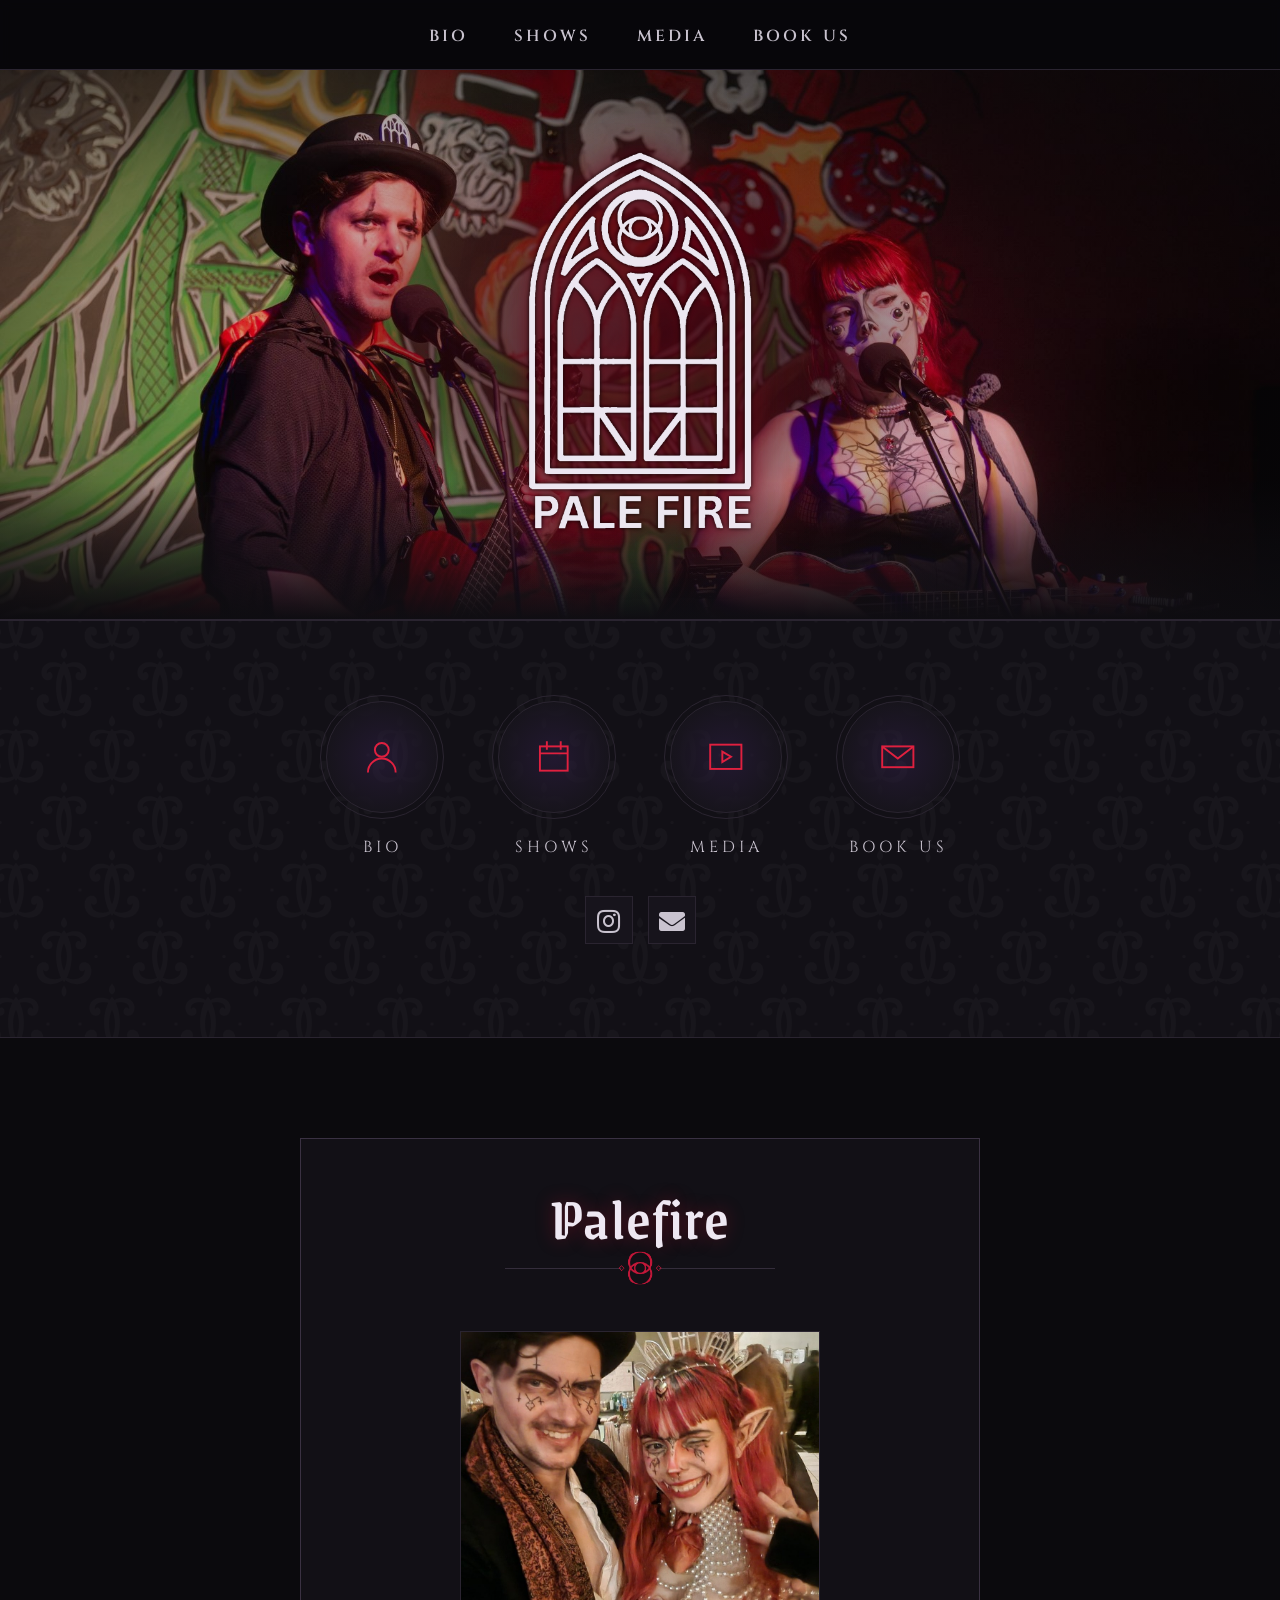
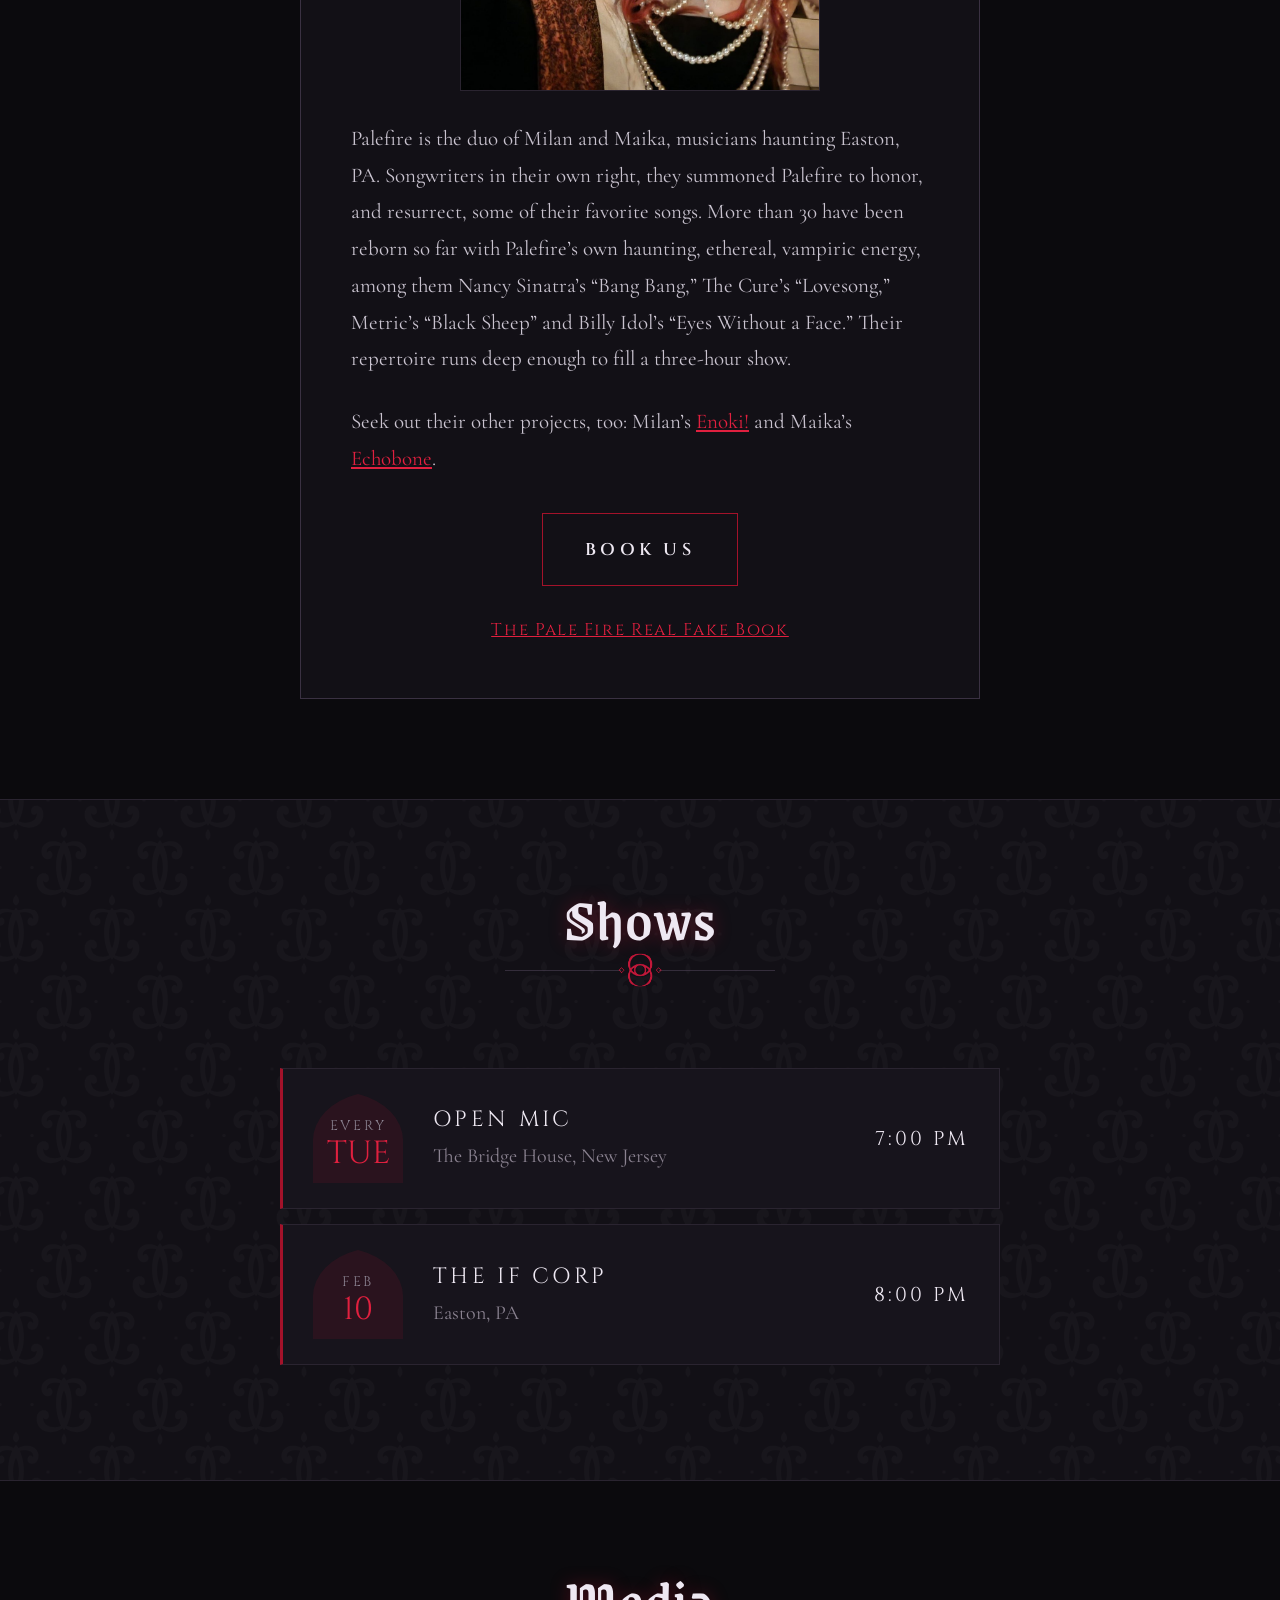
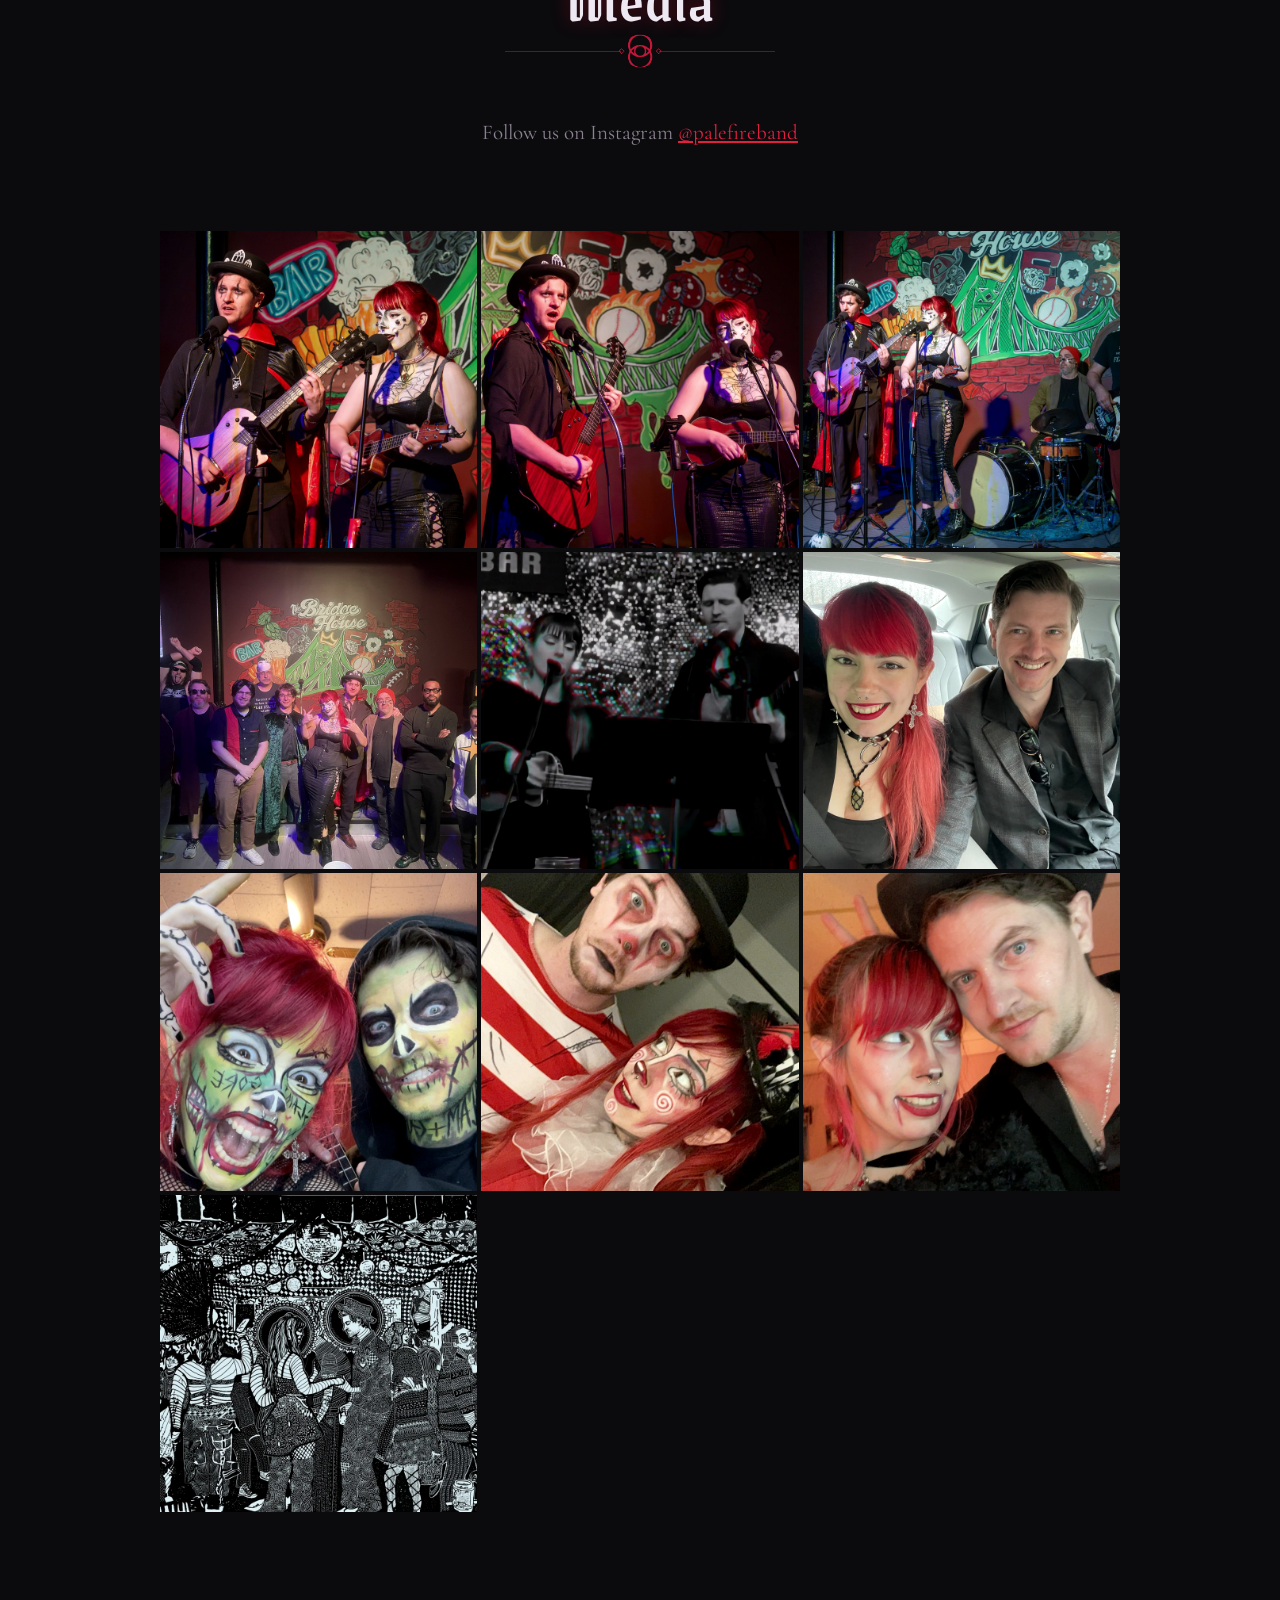
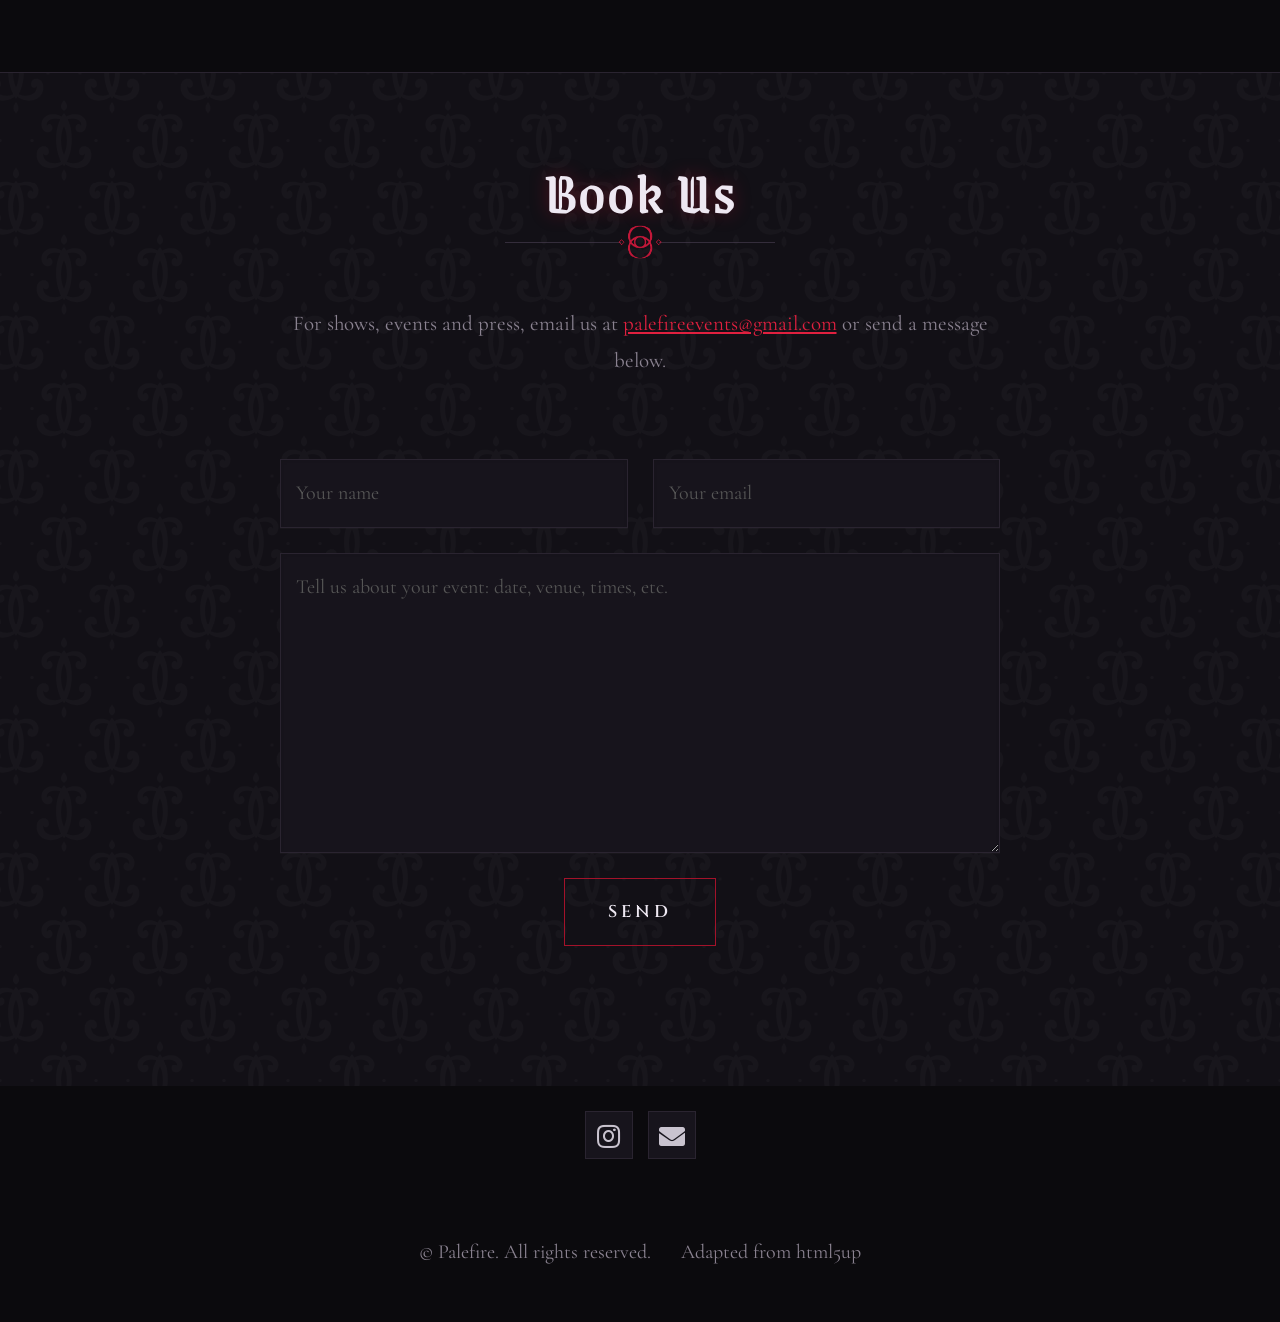
<file: index.html>
<!DOCTYPE HTML>
<html>
	<head>
		<title>Palefire</title>
		<meta charset="utf-8" />
		<meta name="viewport" content="width=device-width, initial-scale=1" />
		<link rel="stylesheet" href="assets/css/main.css" />
		<link rel="preconnect" href="https://fonts.googleapis.com" />
		<link rel="preconnect" href="https://fonts.gstatic.com" crossorigin />
		<link rel="stylesheet" href="https://fonts.googleapis.com/css2?family=Cinzel:wght@400;600&family=Cormorant+Garamond:ital,wght@0,400;0,600;1,400&family=Grenze+Gotisch:wght@400;500;700&display=swap" />
		<link rel="stylesheet" href="assets/css/palefire.css?v=11" />
		<link rel="icon" type="image/png" href="images/favicon.png" />
	</head>
	<body class="is-preload">

		<!-- Thin line icons, used below with <svg><use href="#i-name"/></svg> -->
			<svg width="0" height="0" style="position:absolute" aria-hidden="true">
				<symbol id="i-bio" viewBox="0 0 24 24"><circle cx="12" cy="8" r="4"/><path d="M4 21c0-4.4 3.6-8 8-8s8 3.6 8 8"/></symbol>
				<symbol id="i-media" viewBox="0 0 24 24"><rect x="3" y="5" width="18" height="14"/><path d="M10 9l5 3-5 3z"/></symbol>
				<symbol id="i-shows" viewBox="0 0 24 24"><rect x="4" y="6" width="16" height="14"/><path d="M4 10h16M8 3v5M16 3v5"/></symbol>
				<symbol id="i-book" viewBox="0 0 24 24"><rect x="3" y="6" width="18" height="12"/><path d="M3 6l9 7 9-7"/></symbol>
				<symbol id="i-photo" viewBox="0 0 24 24"><rect x="3" y="5" width="18" height="14"/><path d="M3 16l5-5 4 4 3-2 6 4"/><circle cx="16" cy="9" r="1.5"/></symbol>
				<symbol id="i-play" viewBox="0 0 24 24"><path d="M8 5l11 7-11 7z"/></symbol>
			</svg>

		<!-- Nav -->
			<nav id="nav">
				<ul class="container">
					<li><a href="#bio">Bio</a></li>
					<li><a href="#shows">Shows</a></li>
					<li><a href="#media">Media</a></li>
					<li><a href="#book">Book Us</a></li>
				</ul>
			</nav>

		<!-- Home: wide band photo (images/hero-stage.jpg) with the logo on top -->
			<section id="top" class="hero">
				<img class="banner" src="images/hero-stage.jpg" alt="Palefire playing live" />
				<h1><img class="logo" src="images/logo.png" alt="" /><span class="visually-hidden">Palefire</span></h1>
			</section>

		<!-- Round "rose window" links -->
			<section id="links" class="wrapper style2">
				<ul class="roundels">
					<li><a href="#bio" class="scrolly"><span class="ring"><svg><use href="#i-bio"/></svg></span>Bio</a></li>
					<li><a href="#shows" class="scrolly"><span class="ring"><svg><use href="#i-shows"/></svg></span>Shows</a></li>
					<li><a href="#media" class="scrolly"><span class="ring"><svg><use href="#i-media"/></svg></span>Media</a></li>
					<li><a href="#book" class="scrolly"><span class="ring"><svg><use href="#i-book"/></svg></span>Book Us</a></li>
				</ul>
				<ul class="social">
					<li><a href="https://www.instagram.com/palefireband/" target="_blank" rel="noopener" class="icon brands fa-instagram"><span class="label">Instagram</span></a></li>
					<li><a href="mailto:palefireevents@gmail.com" target="_blank" rel="noopener" class="icon solid fa-envelope"><span class="label">Email</span></a></li>
				</ul>
			</section>

		<!-- Bio -->
			<article id="bio" class="wrapper style3">
				<div class="container">
					<header class="bio-frame">
						<h2>Palefire</h2>
						<img class="profile" src="images/profile.jpg" alt="Milan and Maika of Palefire" />
						<p class="bio-text">Palefire is the duo of Milan and Maika, musicians haunting Easton, PA. Songwriters in their own right, they summoned Palefire to honor, and resurrect, some of their favorite songs. More than 30 have been reborn so far with Palefire&rsquo;s own haunting, ethereal, vampiric energy, among them Nancy Sinatra&rsquo;s &ldquo;Bang Bang,&rdquo; The Cure&rsquo;s &ldquo;Lovesong,&rdquo; Metric&rsquo;s &ldquo;Black Sheep&rdquo; and Billy Idol&rsquo;s &ldquo;Eyes Without a Face.&rdquo; Their repertoire runs deep enough to fill a three-hour show.</p>
						<p class="bio-text">Seek out their other projects, too: Milan&rsquo;s <a href="https://www.instagram.com/enokii_band/" target="_blank" rel="noopener">Enoki!</a> and Maika&rsquo;s <a href="https://www.instagram.com/echobone.nyc/" target="_blank" rel="noopener">Echobone</a>.</p>
						<a href="#book" class="button scrolly">Book Us</a>
						<p class="note"><a href="https://docs.google.com/document/d/1NQ6gU32zzYr6Vs5m2Xhc7zzbMBOrbpwpPZe6cXFixHI/edit?usp=sharing" target="_blank" rel="noopener">The Pale Fire Real Fake Book</a></p>
					</header>
				</div>
			</article>

		<!-- Shows -->
			<article id="shows" class="wrapper style2">
				<div class="container medium">
					<header>
						<h2>Shows</h2>
					</header>
					<ul class="shows">
						<!-- Weekly event -->
						<li class="show weekly">
							<div class="when"><span class="day">Every</span><span class="date">Tue</span></div>
							<div class="what">
								<h3>Open Mic</h3>
								<p>The Bridge House, New Jersey</p>
							</div>
							<div class="time">7:00 PM</div>
						</li>
						<!-- One-off show -->
						<li class="show">
							<div class="when"><span class="day">Feb</span><span class="date">10</span></div>
							<div class="what">
								<h3>The If Corp</h3>
								<p>Easton, PA</p>
							</div>
							<div class="time">8:00 PM</div>
						</li>
						<!-- One-off show: copy this block, fill it in, and remove the comment marks.
						<li class="show">
							<div class="when"><span class="day">Dec</span><span class="date">12</span></div>
							<div class="what">
								<h3>Venue name</h3>
								<p>City, State</p>
							</div>
							<div class="time"><a href="#" class="button">Tickets</a></div>
						</li>
						-->
					</ul>
				</div>
			</article>

		<!-- Media -->
			<article id="media" class="wrapper style3">
				<div class="container">
					<header>
						<h2>Media</h2>
						<p>Follow us on Instagram <a href="https://www.instagram.com/palefireband/" target="_blank" rel="noopener">@palefireband</a></p>
					</header>
					<div class="gram">
						<a href="images/live-01-full.jpg"><img src="images/live-01.jpg" alt="Palefire live at The Bridge House" /></a>
						<a href="images/live-04-full.jpg"><img src="images/live-04.jpg" alt="Palefire live at The Bridge House" /></a>
						<a href="images/live-05-full.jpg"><img src="images/live-05.jpg" alt="Palefire with full band at The Bridge House" /></a>
						<a href="images/group.jpg"><img src="images/live-03.jpg" alt="Palefire with friends at The Bridge House" /></a>
						<a href="images/live-06-full.jpg"><img src="images/live-06.jpg" alt="Palefire live at the bar" /></a>
						<a href="images/car-full.jpg"><img src="images/car.jpg" alt="Maika and Milan on the road" /></a>
						<a href="images/zombie-full.jpg"><img src="images/zombie.jpg" alt="Maika and Milan in zombie makeup" /></a>
						<a href="images/clowns-full.jpg"><img src="images/clowns.jpg" alt="Milan and Maika in clown makeup" /></a>
						<a href="images/vampires-full.jpg"><img src="images/vampires.jpg" alt="Maika and Milan as vampires" /></a>
						<a href="images/drawing-full.jpg"><img src="images/drawing.jpg" alt="Ink drawing of Palefire and friends at a show" /></a>
						<!-- to add more: copy a line above (small square in src, full photo or video link in href).
						     For a video, add <svg class="badge"><use href="#i-play"/></svg> before </a> to show a play icon. -->
					</div>
				</div>
			</article>

		<!-- Book Us -->
			<article id="book" class="wrapper style4">
				<div class="container medium">
					<header>
						<h2>Book Us</h2>
						<p>For shows, events and press, email us at <a href="mailto:palefireevents@gmail.com" target="_blank" rel="noopener">palefireevents@gmail.com</a> or send a message below.</p>
					</header>
					<div class="row">
						<div class="col-12">
							<!-- Sends through formsubmit.co to palefireevents@gmail.com (free, no account).
							     The very first message triggers a one-time "Activate" email to that inbox: click it. -->
							<form method="post" action="https://formsubmit.co/palefireevents@gmail.com">
								<input type="hidden" name="_subject" value="New booking request from the Palefire site" />
								<input type="hidden" name="_template" value="table" />
								<input type="hidden" name="_next" id="form-next" value="" />
								<input type="text" name="_honey" style="display:none" tabindex="-1" autocomplete="off" />
								<div class="row">
									<div class="col-6 col-12-small">
										<input type="text" name="name" id="name" placeholder="Your name" required />
									</div>
									<div class="col-6 col-12-small">
										<input type="email" name="email" id="email" placeholder="Your email" required />
									</div>
									<div class="col-12">
										<textarea name="message" id="message" placeholder="Tell us about your event: date, venue, times, etc." required></textarea>
									</div>
									<div class="col-12">
										<ul class="actions">
											<li><input type="submit" value="Send" /></li>
										</ul>
										<p class="form-sent" hidden>Your message has been sent to Palefire.</p>
									</div>
								</div>
							</form>
						</div>
					</div>
				</div>
			</article>

		<!-- Footer: plain background (no pattern) -->
			<footer id="footer" class="wrapper style4">
				<div class="container medium">
					<div class="follow">
						<ul class="social">
							<li><a href="https://www.instagram.com/palefireband/" target="_blank" rel="noopener" class="icon brands fa-instagram"><span class="label">Instagram</span></a></li>
							<li><a href="mailto:palefireevents@gmail.com" target="_blank" rel="noopener" class="icon solid fa-envelope"><span class="label">Email</span></a></li>
						</ul>
					</div>
					<div>
						<ul id="copyright">
							<li>&copy; Palefire. All rights reserved.</li><li>Adapted from <a href="https://html5up.net" target="_blank" rel="noopener">html5up</a></li>
						</ul>
					</div>
				</div>
			</footer>

		<!-- Scripts -->
			<script src="assets/js/jquery.min.js"></script>
			<script src="assets/js/jquery.scrolly.min.js"></script>
			<script src="assets/js/browser.min.js"></script>
			<script src="assets/js/breakpoints.min.js"></script>
			<script src="assets/js/util.js"></script>
			<script src="assets/js/main.js"></script>
			<script src="assets/js/lightbox.js?v=2"></script>
			<script>
				// after sending, come back to this page and show the thank-you line
				document.getElementById('form-next').value = location.href.split(/[?#]/)[0] + '?sent#book';
				if (/[?&]sent\b/.test(location.search)) document.querySelector('.form-sent').hidden = false;
			</script>

	</body>
</html>
</file>
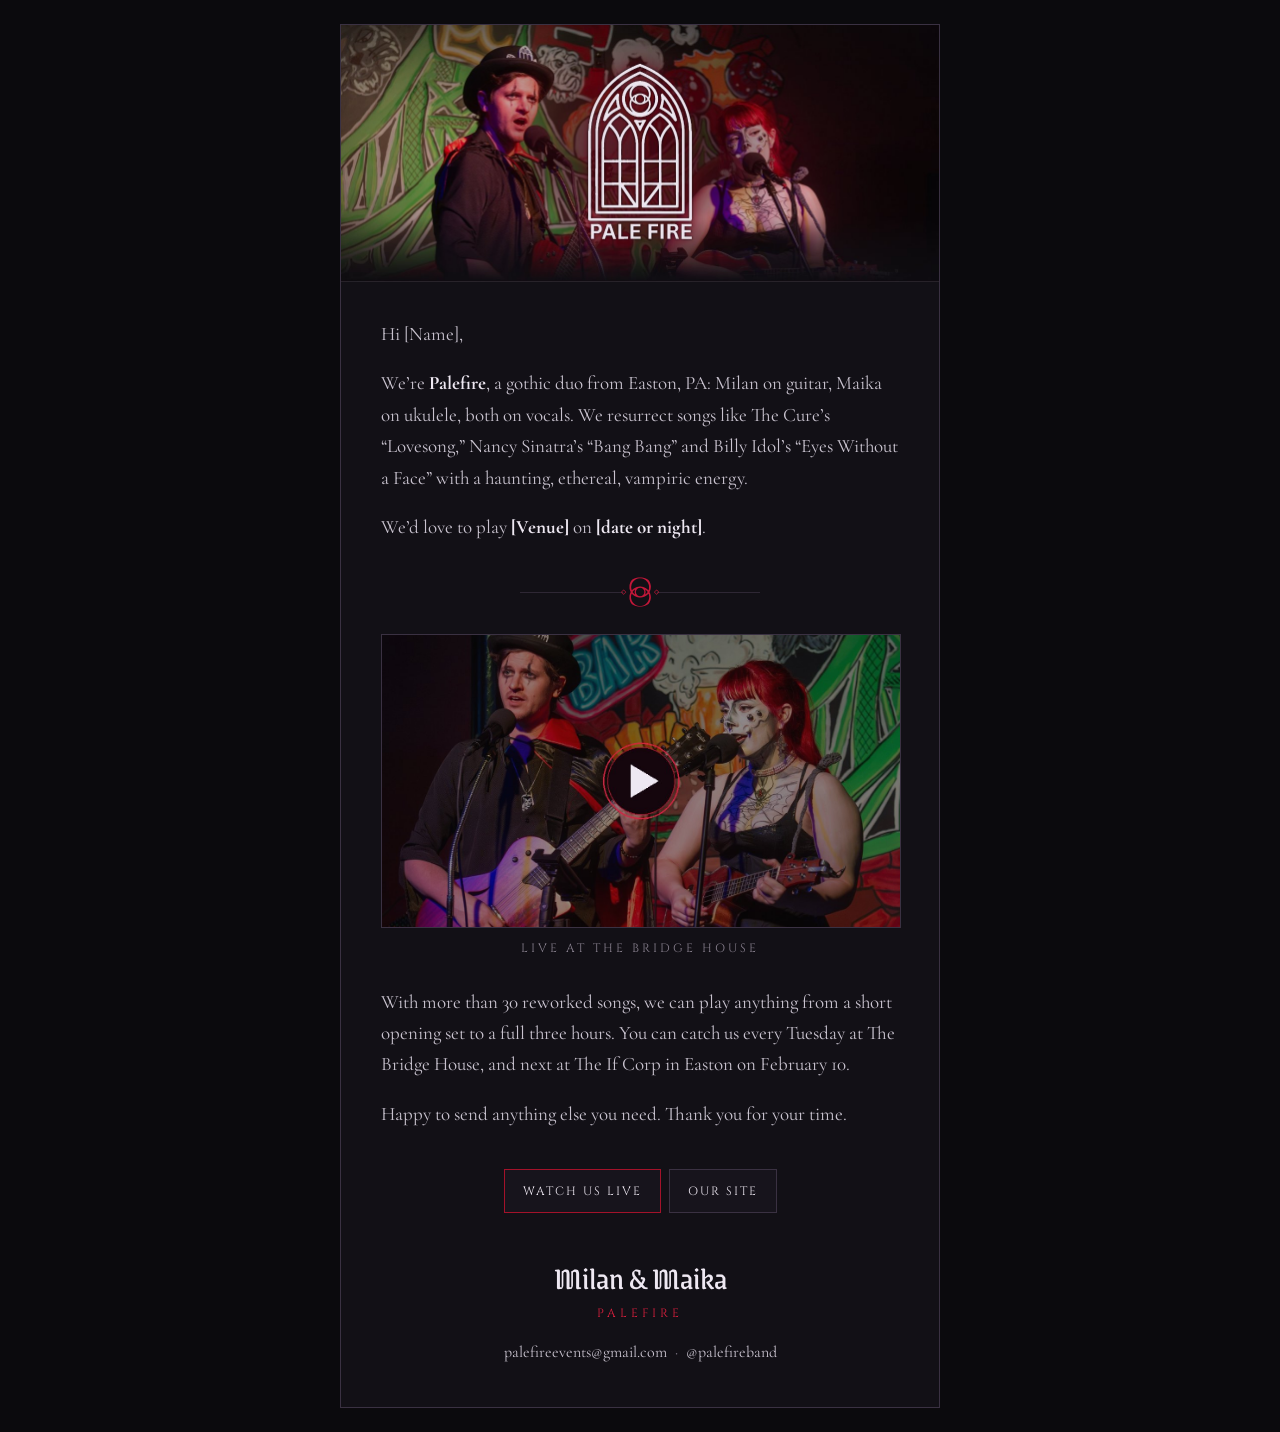
<file: email/booking.html>
<!DOCTYPE html>
<html lang="en">
<head>
<meta charset="utf-8" />
<meta name="viewport" content="width=device-width, initial-scale=1" />
<meta name="robots" content="noindex" />
<title>Palefire booking email</title>
<link rel="stylesheet" href="https://fonts.googleapis.com/css2?family=Cinzel:wght@400;600&family=Cormorant+Garamond:wght@400;600&family=Grenze+Gotisch:wght@500&display=swap" />
<!--
	HOW TO USE (Gmail):
	1. Open this page in a browser: https://csaea.github.io/palefire/email/booking.html
	2. Click inside the dark email, press Ctrl+A (Cmd+A on Mac), then Ctrl+C.
	3. In Gmail, click Compose and paste (Ctrl+V) into the message body.
	4. Replace everything in [brackets]: the booker's name, venue, date and VIDEO LINK.
	   To set the video link: click the video picture or the "Watch us live" button in Gmail and change the link.
	5. To reuse it: in the compose window, click the three dots, then Templates, then Save draft as template.

	Images load from the live site, so keep the images/ folder online.
	Gmail ignores web fonts, so it falls back to Georgia; Apple Mail shows the real fonts.
-->
</head>
<body style="margin:0; padding:0; background:#0b0a0d;">
<table role="presentation" width="100%" cellpadding="0" cellspacing="0" border="0" bgcolor="#0b0a0d" style="background:#0b0a0d;">
<tr><td align="center" style="padding:24px 12px;">

	<table role="presentation" width="600" cellpadding="0" cellspacing="0" border="0" bgcolor="#121016" style="width:100%; max-width:600px; background:#121016; border:1px solid #3a3142;">

		<!-- Header: band photo with logo -->
		<tr><td style="padding:0;">
			<a href="https://csaea.github.io/palefire/" target="_blank"><img src="https://csaea.github.io/palefire/images/email-header.jpg" width="600" alt="Palefire" style="display:block; width:100%; max-width:600px; height:auto; border:0;" /></a>
		</td></tr>

		<!-- Greeting and pitch -->
		<tr><td style="padding:36px 40px 8px 40px; font-family:'Cormorant Garamond', Georgia, 'Times New Roman', serif; font-size:19px; line-height:1.65; color:#c9c3cf;">
			<p style="margin:0 0 18px 0;">Hi [Name],</p>
			<p style="margin:0 0 18px 0;">We&rsquo;re <b style="color:#eee8f2;">Palefire</b>, a gothic duo from Easton, PA: Milan on guitar, Maika on ukulele, both on vocals. We resurrect songs like The Cure&rsquo;s &ldquo;Lovesong,&rdquo; Nancy Sinatra&rsquo;s &ldquo;Bang Bang&rdquo; and Billy Idol&rsquo;s &ldquo;Eyes Without a Face&rdquo; with a haunting, ethereal, vampiric energy.</p>
			<p style="margin:0;">We&rsquo;d love to play <b style="color:#eee8f2;">[Venue]</b> on <b style="color:#eee8f2;">[date or night]</b>.</p>
		</td></tr>

		<!-- Divider -->
		<tr><td align="center" style="padding:26px 40px;">
			<img src="https://csaea.github.io/palefire/assets/css/images/ornament-eye.png" width="240" alt="" style="display:block; width:240px; max-width:70%; height:auto; border:0;" />
		</td></tr>

		<!-- Live video -->
		<tr><td style="padding:0 40px;">
			<a href="[VIDEO LINK]" target="_blank"><img src="https://csaea.github.io/palefire/images/email-video.jpg" width="520" alt="Watch Palefire live" style="display:block; width:100%; height:auto; border:1px solid #3a3142;" /></a>
		</td></tr>
		<tr><td align="center" style="padding:12px 40px 0 40px; font-family:Cinzel, Georgia, serif; font-size:12px; letter-spacing:3px; text-transform:uppercase; color:#8a8290;">
			Live at The Bridge House
		</td></tr>

		<!-- A few details -->
		<tr><td style="padding:30px 40px 6px 40px; font-family:'Cormorant Garamond', Georgia, 'Times New Roman', serif; font-size:19px; line-height:1.65; color:#c9c3cf;">
			<p style="margin:0 0 18px 0;">With more than 30 reworked songs, we can play anything from a short opening set to a full three hours. You can catch us every Tuesday at The Bridge House, and next at The If Corp in Easton on February 10.</p>
			<p style="margin:0;">Happy to send anything else you need. Thank you for your time.</p>
		</td></tr>

		<!-- Buttons -->
		<tr><td align="center" style="padding:30px 40px 8px 40px;">
			<table role="presentation" cellpadding="0" cellspacing="0" border="0"><tr>
				<td style="padding:4px;">
					<a href="[VIDEO LINK]" target="_blank" style="display:inline-block; white-space:nowrap; padding:13px 18px; border:1px solid #a3122a; background:#17141c; font-family:Cinzel, Georgia, serif; font-size:12px; letter-spacing:2px; text-transform:uppercase; color:#eee8f2; text-decoration:none;">Watch us live</a>
				</td>
				<td style="padding:4px;">
					<a href="https://csaea.github.io/palefire/" target="_blank" style="display:inline-block; white-space:nowrap; padding:13px 18px; border:1px solid #3a3142; background:#17141c; font-family:Cinzel, Georgia, serif; font-size:12px; letter-spacing:2px; text-transform:uppercase; color:#eee8f2; text-decoration:none;">Our site</a>
				</td>
			</tr></table>
		</td></tr>

		<!-- Sign-off -->
		<tr><td align="center" style="padding:34px 40px 40px 40px;">
			<p style="margin:0 0 8px 0; font-family:'Grenze Gotisch', Georgia, 'Times New Roman', serif; font-size:32px; line-height:1.2; color:#eee8f2;">Milan &amp; Maika</p>
			<p style="margin:0 0 18px 0; font-family:Cinzel, Georgia, serif; font-size:12px; letter-spacing:4px; text-transform:uppercase; color:#e0203f;">Palefire</p>
			<p style="margin:0; font-family:'Cormorant Garamond', Georgia, serif; font-size:16px; line-height:1.7; color:#8a8290;">
				<a href="mailto:palefireevents@gmail.com" style="color:#c9c3cf; text-decoration:none;">palefireevents@gmail.com</a>
				&nbsp;&middot;&nbsp;
				<a href="https://www.instagram.com/palefireband/" target="_blank" style="color:#c9c3cf; text-decoration:none;">@palefireband</a>
			</p>
		</td></tr>

	</table>

</td></tr>
</table>
</body>
</html>
</file>
<file: assets/css/palefire.css>
/*
	Palefire theme
	Loaded AFTER main.css, so everything here overrides the template.
	Change the colors and fonts in :root to restyle the whole site.
*/

:root {
	/* Colors */
	--bg:          #0b0a0d;   /* page background (near-black, slight violet) */
	--bg-alt:      #121016;   /* alternate section background */
	--surface:     #17141c;   /* cards, inputs */
	--line:        #2a2430;   /* thin borders */
	--text:        #c9c3cf;   /* body text (pale silver) */
	--text-dim:    #8a8290;   /* secondary text */
	--heading:     #eee8f2;   /* headings */
	--blood:       #a3122a;   /* main accent (deep crimson) */
	--blood-hi:    #e0203f;   /* brighter crimson for hover / glow */
	--violet:      #6d3fa8;   /* cyber accent */

	/* Fonts */
	--font-display: 'Grenze Gotisch', 'Cinzel', serif;   /* big headings: modern blackletter */
	--font-caps:    'Cinzel', serif;                      /* nav, buttons, small headings */
	--font-body:    'Cormorant Garamond', Georgia, serif; /* paragraphs */
}

/* ---------- Base ---------- */

body {
	background: var(--bg);
	color: var(--text);
}

body, input, textarea, select {
	font-family: var(--font-body);
	font-size: 15pt;
	font-weight: 400;
	color: var(--text);
}

a { color: var(--blood-hi); }
a:hover { color: var(--heading); }

strong, b { color: var(--heading); }

h1, h2, h3, h4, h5, h6 {
	color: var(--heading);
	font-weight: 400;
	letter-spacing: 0.02em;
}

h1, h2 {
	font-family: var(--font-display);
	font-weight: 500;
	text-shadow: 0 0 18px rgba(163, 18, 42, 0.45);
}

h2 { font-size: 3em; }

h3, h4, h5, h6 {
	font-family: var(--font-caps);
	text-transform: uppercase;
	letter-spacing: 0.15em;
	font-size: 1.1em;
}

header > p { color: var(--text-dim); font-style: normal; }

/* Divider under every section heading: the eye symbol from the logo (images/ornament-eye.png) */
.wrapper header h2:after {
	content: '';
	display: block;
	width: 16em;
	max-width: 80%;
	height: 1.5em;
	margin: 0.6em auto 0 auto;
	background: url("images/ornament-eye.png") center / contain no-repeat;
	font-size: 0.4em;
}

/* Bordered box around the bio */
.bio-frame {
	position: relative;
	max-width: 34em;
	margin: 0 auto;
	padding: 3em 2.5em 2.5em 2.5em;
	border: 1px solid #3a3142;
	background: var(--bg-alt);
}

	.bio-frame .bio-text {
		text-align: left;
		color: var(--text);
		line-height: 1.75;
		margin: 0 0 1.25em 0;
	}

	/* band profile photo */
	.bio-frame .profile {
		position: relative;
		display: block;
		width: 18em;
		max-width: 100%;
		height: auto;
		margin: 2em auto 1.5em auto;
		border: 1px solid var(--line);
	}

	.bio-frame .button { position: relative; margin-top: 0.5em; }

	.bio-frame .note {
		position: relative;
		margin: 0.75em 0 0 0;
		font-size: 0.85em;
		font-family: var(--font-caps);
		letter-spacing: 0.1em;
	}

.visually-hidden {
	position: absolute;
	width: 1px; height: 1px;
	overflow: hidden;
	clip: rect(0 0 0 0);
	white-space: nowrap;
}

hr { border-top-color: var(--line); }

/* ---------- Nav (layout kept, recolored) ---------- */

#nav {
	background: rgba(8, 7, 10, 0.92);
	border-bottom: 1px solid var(--line);
	backdrop-filter: blur(6px);
}

	#nav a {
		font-family: var(--font-caps);
		font-weight: 600;
		text-transform: uppercase;
		letter-spacing: 0.2em;
		font-size: 0.8em;
		border-radius: 0;
		color: var(--text) !important;
	}

		#nav a:hover {
			background: transparent;
			color: var(--blood-hi) !important;
		}

		#nav a.active {
			background: transparent;
			color: var(--heading) !important;
			box-shadow: inset 0 -2px 0 var(--blood);
		}

			#nav a.active:before { display: none; }

/* ---------- Section wrappers ---------- */

.wrapper,
.wrapper.style1,
.wrapper.style2,
.wrapper.style3,
.wrapper.style4 {
	background-image: none;
	box-shadow: none;
	text-shadow: none;
	color: var(--text);
	border-top: 1px solid var(--line);
}

.wrapper.style1, .wrapper.style3 { background-color: var(--bg); }
.wrapper.style2 { background-color: var(--bg-alt); }
.wrapper.style4 { background-color: var(--bg-alt); }

.wrapper.style4 h1, .wrapper.style4 h2, .wrapper.style4 h3,
.wrapper.style4 h4, .wrapper.style4 h5, .wrapper.style4 h6 { color: var(--heading); }

/* ---------- Home: band photo with the logo overlaid ---------- */

#top.hero {
	position: relative;
	margin: 0;
	padding: 0;
	overflow: hidden;
	border-bottom: 1px solid var(--line);
}

	/* the photo: wide on desktop, squarer on phones; crops instead of stretching */
	#top.hero .banner {
		display: block;
		width: 100%;
		height: auto;
		aspect-ratio: 21 / 9;
		object-fit: cover;
		object-position: 50% 6%;   /* keep faces in view when cropped */
	}

	/* darkens the edges so the logo stands out */
	#top.hero:after {
		content: '';
		position: absolute;
		inset: 0;
		pointer-events: none;
		background:
			radial-gradient(ellipse at center, rgba(11, 10, 13, 0.45) 0%, rgba(11, 10, 13, 0.1) 40%, rgba(11, 10, 13, 0.7) 100%),
			linear-gradient(to bottom, transparent 75%, var(--bg-alt) 100%);
	}

	#top.hero h1 {
		position: absolute;
		inset: 0;
		z-index: 1;
		display: flex;
		align-items: center;
		justify-content: center;
		margin: 0;
		/* soft dark blood-red haze behind the logo so it stands off the photo */
		background: radial-gradient(ellipse 32% 48% at center, rgba(60, 4, 14, 0.62) 0%, rgba(60, 4, 14, 0.35) 55%, rgba(60, 4, 14, 0) 100%);
	}

	#top.hero .logo {
		height: 70%;
		width: auto;
		filter: drop-shadow(0 0 2px rgba(0, 0, 0, 0.95)) drop-shadow(0 0 10px rgba(110, 8, 26, 0.85)) drop-shadow(0 0 28px rgba(80, 4, 18, 0.7));
	}

/* ---------- Round links row ---------- */

#links { margin: 0; }
#links { padding: 4em 0; }

/* faint Victorian damask (images/damask.svg); change its fill color there to make it stronger or weaker */
#links,
#shows.wrapper,
#book.wrapper {
	background: var(--bg-alt) url("images/damask.svg") center top / 96px auto repeat;
}

	#links .social { margin: 1.5em 0 0 0; padding: 0; }
	#links .social li { margin-top: 0; }

/* ---------- Buttons: sharp, thin-bordered, uppercase ---------- */

input[type="button"],
input[type="submit"],
input[type="reset"],
button,
.button {
	background: transparent;
	background-image: none;
	border: 1px solid var(--blood);
	border-radius: 0;
	box-shadow: none;
	text-shadow: none;
	color: var(--heading) !important;
	font-family: var(--font-caps);
	font-weight: 600;
	font-size: 0.85em;
	text-transform: uppercase;
	letter-spacing: 0.25em;
	padding: 1em 2.5em;
	transition: background-color .25s, box-shadow .25s, border-color .25s;
}

	input[type="button"]:hover,
	input[type="submit"]:hover,
	input[type="reset"]:hover,
	button:hover,
	.button:hover {
		background-color: var(--blood);
		border-color: var(--blood-hi);
		box-shadow: 0 0 18px rgba(224, 32, 63, 0.45);
	}

	input[type="button"]:active,
	input[type="submit"]:active,
	input[type="reset"]:active,
	button:active,
	.button:active {
		background-color: #7a0d1f;
		top: 0;
	}

	input[type="button"].large,
	input[type="submit"].large,
	input[type="reset"].large,
	button.large,
	.button.large {
		font-size: 0.95em;
		letter-spacing: 0.3em;
	}

	input[type="button"].alt,
	input[type="submit"].alt,
	input[type="reset"].alt,
	button.alt,
	.button.alt {
		background: transparent;
		border-color: var(--line);
		box-shadow: none;
	}

		.button.alt:hover,
		input[type="reset"].alt:hover {
			background: var(--surface);
			border-color: var(--text-dim);
			box-shadow: none;
		}

/* ---------- Round "rose window" links (Media / Shows / Book Us) ---------- */

.roundels {
	display: flex;
	justify-content: center;
	flex-wrap: wrap;
	gap: 3em;
	list-style: none;
	padding: 0;
	margin: 0;
}

	.roundels li { padding: 0; }

	.roundels a {
		display: flex;
		flex-direction: column;
		align-items: center;
		gap: 1em;
		color: var(--text);
		text-decoration: none;
		font-family: var(--font-caps);
		text-transform: uppercase;
		letter-spacing: 0.25em;
		font-size: 0.8em;
	}

	/* double ring, like the frame of a rose window */
	.roundels .ring {
		display: flex;
		align-items: center;
		justify-content: center;
		width: 7em;
		height: 7em;
		border-radius: 50%;
		border: 1px solid var(--line);
		outline: 1px solid var(--line);
		outline-offset: 5px;
		background: radial-gradient(circle, rgba(109, 63, 168, 0.18), var(--surface) 70%);
		transition: border-color .3s, outline-color .3s, box-shadow .3s;
	}

	.roundels svg {
		width: 2.6em;
		height: 2.6em;
		fill: none;
		stroke: var(--blood-hi);
		stroke-width: 1.1;
	}

	.roundels a:hover { color: var(--heading); }

		.roundels a:hover .ring {
			border-color: var(--blood);
			outline-color: var(--blood);
			box-shadow: 0 0 22px rgba(224, 32, 63, 0.4);
		}

/* ---------- Media grid (Instagram-style) ---------- */

.gram {
	display: grid;
	grid-template-columns: repeat(3, 1fr);
	gap: 4px;
	margin: 0 0 3em 0;
}

	.gram a {
		position: relative;
		display: block;
		aspect-ratio: 1 / 1;
		overflow: hidden;
		background: var(--surface);
	}

	.gram img {
		width: 100%;
		height: 100%;
		object-fit: cover;
		display: block;
		filter: saturate(0.85) contrast(1.05);
		transition: transform .4s, filter .4s;
	}

	/* hover: darken + crimson tint + icon */
	.gram a:after {
		content: '';
		position: absolute;
		inset: 0;
		background: linear-gradient(135deg, rgba(163,18,42,0.45), rgba(109,63,168,0.35));
		opacity: 0;
		transition: opacity .3s;
	}

	.gram a:hover img { transform: scale(1.05); filter: saturate(0.5) brightness(0.7); }
	.gram a:hover:after { opacity: 1; }

	/* small thin-line badge in the corner: photo or video */
	.gram .badge {
		position: absolute;
		top: 0.5em;
		right: 0.5em;
		z-index: 2;
		width: 1.3em;
		height: 1.3em;
		fill: none;
		stroke: #fff;
		stroke-width: 1.5;
		filter: drop-shadow(0 0 3px rgba(0,0,0,0.9));
		opacity: 0.45; /* lower = more see-through (photo and video icons) */
	}

/* ---------- Lightbox (full-size photo, see assets/js/lightbox.js) ---------- */

.lightbox {
	position: fixed;
	inset: 0;
	z-index: 20000;
	display: flex;
	align-items: center;
	justify-content: center;
	padding: 3em 3.5em;   /* room for the arrows and counter */
	background: rgba(5, 4, 7, 0.94);
	cursor: zoom-out;
	opacity: 0;
	visibility: hidden;
	transition: opacity .12s, visibility .12s;
}

	.lightbox.open { opacity: 1; visibility: visible; }

	.lightbox .lb-stage {
		display: flex;
		align-items: center;
		justify-content: center;
		width: 100%;
		height: 100%;
	}

	.lightbox img,
	.lightbox video {
		max-width: 100%;
		max-height: 100%;
		object-fit: contain;
		box-shadow: 0 0 40px rgba(163, 18, 42, 0.35);
	}

	.lightbox iframe {
		width: min(100%, 160vh);
		aspect-ratio: 16 / 9;
		border: 0;
	}

	/* close, previous, next buttons */
	.lightbox button {
		position: absolute;
		z-index: 1;
		padding: 0;
		width: 1.8em;
		height: 1.8em;
		line-height: 1.6em;
		border: 0;
		background: none !important;
		color: var(--heading) !important;
		font-family: var(--font-caps);
		font-size: 2em;
		letter-spacing: 0;
		text-shadow: 0 0 8px rgba(0, 0, 0, 0.9);
		box-shadow: none;
		cursor: pointer;
	}

		.lightbox button:hover { background: transparent; color: var(--blood-hi) !important; box-shadow: none; }

	.lightbox .lb-close { top: 0.25em; right: 0.25em; }
	.lightbox .lb-prev  { left: 0.1em;  top: 50%; transform: translateY(-50%); }
	.lightbox .lb-next  { right: 0.1em; top: 50%; transform: translateY(-50%); }

	.lightbox .lb-count {
		position: absolute;
		bottom: 0.8em;
		left: 0;
		right: 0;
		text-align: center;
		color: var(--text-dim);
		font-family: var(--font-caps);
		font-size: 0.75em;
		letter-spacing: 0.2em;
	}

/* ---------- Shows calendar ---------- */

.shows {
	list-style: none;
	padding: 0;
	margin: 0;
	text-align: left;
}

	.shows .show {
		display: flex;
		align-items: center;
		gap: 1.5em;
		padding: 1.25em 1.5em;
		margin: 0 0 0.75em 0;
		background: var(--surface);
		border: 1px solid var(--line);
		border-left: 3px solid var(--blood);
	}

	.shows .when {
		flex: 0 0 4.5em;
		padding: 1.2em 0 0.5em 0;
		background: rgba(163, 18, 42, 0.14);
		-webkit-mask: url("images/arch.svg") center / 100% 100% no-repeat;
		mask: url("images/arch.svg") center / 100% 100% no-repeat;
		text-align: center;
		font-family: var(--font-caps);
		text-transform: uppercase;
		line-height: 1.2;
	}

		.shows .day  { display: block; font-size: 0.7em; letter-spacing: 0.2em; color: var(--text-dim); }
		.shows .date { display: block; font-size: 1.6em; color: var(--blood-hi); }

	.shows .what { flex: 1; }

		.shows .what h3 { margin: 0; }
		.shows .what p  { margin: 0; color: var(--text-dim); }

	.shows .time {
		font-family: var(--font-caps);
		letter-spacing: 0.15em;
		color: var(--heading);
		white-space: nowrap;
	}

/* ---------- Contact ---------- */

.wrapper.style4 form input[type=text],
.wrapper.style4 form input[type=email],
.wrapper.style4 form input[type=password],
.wrapper.style4 form select,
.wrapper.style4 form textarea {
	background: var(--surface);
	border: 1px solid var(--line);
	border-radius: 0;
	color: var(--text);
}

	.wrapper.style4 form input[type=text]:focus,
	.wrapper.style4 form input[type=email]:focus,
	.wrapper.style4 form textarea:focus {
		background: var(--surface);
		border-color: var(--blood);
		box-shadow: 0 0 10px rgba(163, 18, 42, 0.35);
	}

::placeholder { color: var(--text-dim) !important; }

ul.social li a {
	background: transparent !important;
	border-radius: 0;
}

	ul.social li a:before {
		background: var(--surface) !important;
		background-image: none !important;
		border: 1px solid var(--line);
		border-radius: 0;
		box-shadow: none;
		color: var(--text) !important;
		text-shadow: none;
		transition: border-color .25s, color .25s, box-shadow .25s;
	}

	ul.social li a:hover:before {
		border-color: var(--blood);
		color: var(--blood-hi) !important;
		box-shadow: 0 0 12px rgba(224, 32, 63, 0.4);
	}

#copyright { color: var(--text-dim); }
#copyright a { color: inherit; text-transform: lowercase; border-bottom: 0; text-decoration: none; }

/* ---------- Small screens ---------- */

@media screen and (max-width: 980px) {
	#top.hero .banner { aspect-ratio: 4 / 3; }
}

@media screen and (max-width: 736px) {
	h2 { font-size: 2.2em; }
	#top.hero .banner { aspect-ratio: 1 / 1; }
	#top.hero .logo { height: 55%; }
	#links { padding: 2.5em 0; }
	.bio-frame .symbol { width: 5em; }
	.gram { gap: 2px; }
	.lightbox { padding: 3.5em 0.5em; }
	.bio-frame { padding: 2em 1.25em 1.5em 1.25em; }
	.bio-frame .bio-text { font-size: 0.85em; line-height: 1.65; }
	.roundels { gap: 0.9em; }
	.roundels .ring { width: 5em; height: 5em; }
	.roundels svg { width: 2em; height: 2em; }
	.roundels a { font-size: 0.65em; letter-spacing: 0.12em; }
	.shows .show { gap: 1em; padding: 1em; flex-wrap: wrap; }
	.shows .when { flex-basis: 3.5em; }
	.shows .what { flex-basis: calc(100% - 4.5em); line-height: 1.5; }
	.shows .time { flex-basis: 100%; padding-left: 5.3em; margin-top: -0.75em; font-size: 0.85em; color: var(--blood-hi); }
	#nav a { letter-spacing: 0.08em; padding: 0 0.5em; font-size: 0.7em; }
}

/* ---------- Tweaks ---------- */

/* bio and Book Us text: same size (bigger on computers, smaller on phones) */
.bio-frame .bio-text,
#book header > p,
#media header > p { font-size: 1.05em; }

/* footer below Book Us: plain, no damask */
#footer.wrapper { background: var(--bg); padding: 3em 0 4em 0; }
#footer .follow h3 { margin-top: 0; }

@media screen and (max-width: 736px) {
	.bio-frame .bio-text,
	#book header > p,
	#media header > p { font-size: 0.9em; }
}

/* thank-you line shown after the booking form is sent */
.form-sent { margin: 1em 0 0 0; font-size: 0.8em; color: var(--blood-hi); font-family: var(--font-caps); letter-spacing: 0.05em; }

/* footer: icons, then copyright, centered with no dividing lines */
#footer.wrapper { border-top: 0; }
#footer.wrapper { margin: 0; padding: 1.25em 0 3em 0; }
#footer .follow { margin-bottom: 3.5em; }
#footer .follow .social { margin: 0; padding: 0; }
#footer .follow .social li { margin-top: 0; }
#copyright li,
#copyright li:first-child { border: 0; box-shadow: none; padding: 0; margin: 0 0.75em; }
@media screen and (max-width: 736px) {
	#copyright li { display: block; margin: 0.4em 0; }
}
</file>
<file: assets/css/main.css>
@import url("https://fonts.googleapis.com/css?family=Open+Sans:300,300italic,600,600italic,700");
@import url("fontawesome-all.min.css");

/*
	Miniport by HTML5 UP
	html5up.net | @ajlkn
	Free for personal and commercial use under the CCA 3.0 license (html5up.net/license)
*/

html, body, div, span, applet, object,
iframe, h1, h2, h3, h4, h5, h6, p, blockquote,
pre, a, abbr, acronym, address, big, cite,
code, del, dfn, em, img, ins, kbd, q, s, samp,
small, strike, strong, sub, sup, tt, var, b,
u, i, center, dl, dt, dd, ol, ul, li, fieldset,
form, label, legend, table, caption, tbody,
tfoot, thead, tr, th, td, article, aside,
canvas, details, embed, figure, figcaption,
footer, header, hgroup, menu, nav, output, ruby,
section, summary, time, mark, audio, video {
	margin: 0;
	padding: 0;
	border: 0;
	font-size: 100%;
	font: inherit;
	vertical-align: baseline;}

article, aside, details, figcaption, figure,
footer, header, hgroup, menu, nav, section {
	display: block;}

body {
	line-height: 1;
}

ol, ul {
	list-style: none;
}

blockquote, q {
	quotes: none;
}

	blockquote:before, blockquote:after, q:before, q:after {
		content: '';
		content: none;
	}

table {
	border-collapse: collapse;
	border-spacing: 0;
}

body {
	-webkit-text-size-adjust: none;
}

mark {
	background-color: transparent;
	color: inherit;
}

input::-moz-focus-inner {
	border: 0;
	padding: 0;
}

input, select, textarea {
	-moz-appearance: none;
	-webkit-appearance: none;
	-ms-appearance: none;
	appearance: none;
}

/* Basic */

	html {
		box-sizing: border-box;
	}

	*, *:before, *:after {
		box-sizing: inherit;
	}

	body {
		padding-top: 3.5em;
	}

		body.is-preload *, body.is-preload *:before, body.is-preload *:after {
			-moz-animation: none !important;
			-webkit-animation: none !important;
			-ms-animation: none !important;
			animation: none !important;
			-moz-transition: none !important;
			-webkit-transition: none !important;
			-ms-transition: none !important;
			transition: none !important;
		}

	body, input, textarea, select {
		font-family: 'Open Sans', sans-serif;
		line-height: 1.85em;
		color: #888;
		font-weight: 300;
		font-size: 13pt;
	}

	a {
		-moz-transition: color .2s ease-in-out;
		-webkit-transition: color .2s ease-in-out;
		-ms-transition: color .2s ease-in-out;
		transition: color .2s ease-in-out;
		color: #43B3E0;
		text-decoration: underline;
	}

		a:hover {
			color: #43bff0 !important;
		}

		a img {
			border: 0;
		}

	b, strong {
		font-weight: 600;
		color: #3e3e3e;
	}

	i, em {
		font-style: italic;
	}

	sub {
		position: relative;
		top: 0.5em;
		font-size: 0.8em;
	}

	sup {
		position: relative;
		top: -0.5em;
		font-size: 0.8em;
	}

	blockquote {
		border-left: solid 0.75em #eee;
		padding: 1em 0 1em 1.5em;
		font-style: italic;
	}

	h1, h2, h3, h4, h5, h6 {
		color: #3e3e3e;
		margin: 0 0 0.75em 0;
	}

	h1 a, h2 a, h3 a, h4 a, h5 a, h6 a {
		text-decoration: none;
		color: inherit;
	}

	h2, h3, h4, h5, h6 {
		font-weight: 700;
	}

	h1 {
		font-size: 3.25em;
		letter-spacing: -0.025em;
		font-weight: 300;
	}

		h1 strong {
			font-weight: 700;
		}

	h2 {
		font-size: 2em;
		letter-spacing: -0.015em;
	}

	h3 {
		font-size: 1.5em;
		letter-spacing: -0.015em;
	}

	em, i {
		font-style: italic;
	}

	br.clear {
		clear: both;
	}

	hr {
		border: 0;
		border-top: solid 1px #444;
		border-top-color: rgba(0, 0, 0, 0.35);
		box-shadow: 0px 1px 0px 0px rgba(255, 255, 255, 0.1);
		height: 1px;
		margin: 3em 0;
	}

	p, ul, ol, dl, table {
		margin-bottom: 2em;
	}

	header {
		margin: 0 0 3em 0;
	}

		header > p {
			font-size: 1.25em;
			margin: 0;
		}

	footer {
		margin: 3em 0 0 0;
	}

		footer > p {
			font-size: 1.25em;
		}

/* Container */

	.container {
		margin: 0 auto;
		max-width: calc(100% - 50px);
		width: 1200px;
	}

		.container.medium {
			width: 900px;
		}

		@media screen and (max-width: 1680px) {

			.container {
				width: 1200px;
			}

				.container.medium {
					width: 900px;
				}

		}

		@media screen and (max-width: 1280px) {

			.container {
				width: 960px;
			}

				.container.medium {
					width: 720px;
				}

		}

		@media screen and (max-width: 980px) {

			.container {
				width: 100%;
			}

				.container.medium {
					width: 75%;
				}

		}

		@media screen and (max-width: 736px) {

			.container {
				width: 100%;
				max-width: calc(100% - 30px);
			}

				.container.medium {
					width: 100%;
				}

		}

/* Row */

	.row {
		display: flex;
		flex-wrap: wrap;
		box-sizing: border-box;
		align-items: stretch;
	}

		.row > * {
			box-sizing: border-box;
		}

		.row.gtr-uniform > * > :last-child {
			margin-bottom: 0;
		}

		.row.aln-left {
			justify-content: flex-start;
		}

		.row.aln-center {
			justify-content: center;
		}

		.row.aln-right {
			justify-content: flex-end;
		}

		.row.aln-top {
			align-items: flex-start;
		}

		.row.aln-middle {
			align-items: center;
		}

		.row.aln-bottom {
			align-items: flex-end;
		}

		.row > .imp {
			order: -1;
		}

		.row > .col-1 {
			width: 8.33333%;
		}

		.row > .off-1 {
			margin-left: 8.33333%;
		}

		.row > .col-2 {
			width: 16.66667%;
		}

		.row > .off-2 {
			margin-left: 16.66667%;
		}

		.row > .col-3 {
			width: 25%;
		}

		.row > .off-3 {
			margin-left: 25%;
		}

		.row > .col-4 {
			width: 33.33333%;
		}

		.row > .off-4 {
			margin-left: 33.33333%;
		}

		.row > .col-5 {
			width: 41.66667%;
		}

		.row > .off-5 {
			margin-left: 41.66667%;
		}

		.row > .col-6 {
			width: 50%;
		}

		.row > .off-6 {
			margin-left: 50%;
		}

		.row > .col-7 {
			width: 58.33333%;
		}

		.row > .off-7 {
			margin-left: 58.33333%;
		}

		.row > .col-8 {
			width: 66.66667%;
		}

		.row > .off-8 {
			margin-left: 66.66667%;
		}

		.row > .col-9 {
			width: 75%;
		}

		.row > .off-9 {
			margin-left: 75%;
		}

		.row > .col-10 {
			width: 83.33333%;
		}

		.row > .off-10 {
			margin-left: 83.33333%;
		}

		.row > .col-11 {
			width: 91.66667%;
		}

		.row > .off-11 {
			margin-left: 91.66667%;
		}

		.row > .col-12 {
			width: 100%;
		}

		.row > .off-12 {
			margin-left: 100%;
		}

		.row.gtr-0 {
			margin-top: 0px;
			margin-left: 0px;
		}

			.row.gtr-0 > * {
				padding: 0px 0 0 0px;
			}

			.row.gtr-0.gtr-uniform {
				margin-top: 0px;
			}

				.row.gtr-0.gtr-uniform > * {
					padding-top: 0px;
				}

		.row.gtr-25 {
			margin-top: -6.25px;
			margin-left: -6.25px;
		}

			.row.gtr-25 > * {
				padding: 6.25px 0 0 6.25px;
			}

			.row.gtr-25.gtr-uniform {
				margin-top: -6.25px;
			}

				.row.gtr-25.gtr-uniform > * {
					padding-top: 6.25px;
				}

		.row.gtr-50 {
			margin-top: -12.5px;
			margin-left: -12.5px;
		}

			.row.gtr-50 > * {
				padding: 12.5px 0 0 12.5px;
			}

			.row.gtr-50.gtr-uniform {
				margin-top: -12.5px;
			}

				.row.gtr-50.gtr-uniform > * {
					padding-top: 12.5px;
				}

		.row {
			margin-top: -25px;
			margin-left: -25px;
		}

			.row > * {
				padding: 25px 0 0 25px;
			}

			.row.gtr-uniform {
				margin-top: -25px;
			}

				.row.gtr-uniform > * {
					padding-top: 25px;
				}

		.row.gtr-150 {
			margin-top: -37.5px;
			margin-left: -37.5px;
		}

			.row.gtr-150 > * {
				padding: 37.5px 0 0 37.5px;
			}

			.row.gtr-150.gtr-uniform {
				margin-top: -37.5px;
			}

				.row.gtr-150.gtr-uniform > * {
					padding-top: 37.5px;
				}

		.row.gtr-200 {
			margin-top: -50px;
			margin-left: -50px;
		}

			.row.gtr-200 > * {
				padding: 50px 0 0 50px;
			}

			.row.gtr-200.gtr-uniform {
				margin-top: -50px;
			}

				.row.gtr-200.gtr-uniform > * {
					padding-top: 50px;
				}

		@media screen and (max-width: 1680px) {

			.row {
				display: flex;
				flex-wrap: wrap;
				box-sizing: border-box;
				align-items: stretch;
			}

				.row > * {
					box-sizing: border-box;
				}

				.row.gtr-uniform > * > :last-child {
					margin-bottom: 0;
				}

				.row.aln-left {
					justify-content: flex-start;
				}

				.row.aln-center {
					justify-content: center;
				}

				.row.aln-right {
					justify-content: flex-end;
				}

				.row.aln-top {
					align-items: flex-start;
				}

				.row.aln-middle {
					align-items: center;
				}

				.row.aln-bottom {
					align-items: flex-end;
				}

				.row > .imp-xlarge {
					order: -1;
				}

				.row > .col-1-xlarge {
					width: 8.33333%;
				}

				.row > .off-1-xlarge {
					margin-left: 8.33333%;
				}

				.row > .col-2-xlarge {
					width: 16.66667%;
				}

				.row > .off-2-xlarge {
					margin-left: 16.66667%;
				}

				.row > .col-3-xlarge {
					width: 25%;
				}

				.row > .off-3-xlarge {
					margin-left: 25%;
				}

				.row > .col-4-xlarge {
					width: 33.33333%;
				}

				.row > .off-4-xlarge {
					margin-left: 33.33333%;
				}

				.row > .col-5-xlarge {
					width: 41.66667%;
				}

				.row > .off-5-xlarge {
					margin-left: 41.66667%;
				}

				.row > .col-6-xlarge {
					width: 50%;
				}

				.row > .off-6-xlarge {
					margin-left: 50%;
				}

				.row > .col-7-xlarge {
					width: 58.33333%;
				}

				.row > .off-7-xlarge {
					margin-left: 58.33333%;
				}

				.row > .col-8-xlarge {
					width: 66.66667%;
				}

				.row > .off-8-xlarge {
					margin-left: 66.66667%;
				}

				.row > .col-9-xlarge {
					width: 75%;
				}

				.row > .off-9-xlarge {
					margin-left: 75%;
				}

				.row > .col-10-xlarge {
					width: 83.33333%;
				}

				.row > .off-10-xlarge {
					margin-left: 83.33333%;
				}

				.row > .col-11-xlarge {
					width: 91.66667%;
				}

				.row > .off-11-xlarge {
					margin-left: 91.66667%;
				}

				.row > .col-12-xlarge {
					width: 100%;
				}

				.row > .off-12-xlarge {
					margin-left: 100%;
				}

				.row.gtr-0 {
					margin-top: 0px;
					margin-left: 0px;
				}

					.row.gtr-0 > * {
						padding: 0px 0 0 0px;
					}

					.row.gtr-0.gtr-uniform {
						margin-top: 0px;
					}

						.row.gtr-0.gtr-uniform > * {
							padding-top: 0px;
						}

				.row.gtr-25 {
					margin-top: -6.25px;
					margin-left: -6.25px;
				}

					.row.gtr-25 > * {
						padding: 6.25px 0 0 6.25px;
					}

					.row.gtr-25.gtr-uniform {
						margin-top: -6.25px;
					}

						.row.gtr-25.gtr-uniform > * {
							padding-top: 6.25px;
						}

				.row.gtr-50 {
					margin-top: -12.5px;
					margin-left: -12.5px;
				}

					.row.gtr-50 > * {
						padding: 12.5px 0 0 12.5px;
					}

					.row.gtr-50.gtr-uniform {
						margin-top: -12.5px;
					}

						.row.gtr-50.gtr-uniform > * {
							padding-top: 12.5px;
						}

				.row {
					margin-top: -25px;
					margin-left: -25px;
				}

					.row > * {
						padding: 25px 0 0 25px;
					}

					.row.gtr-uniform {
						margin-top: -25px;
					}

						.row.gtr-uniform > * {
							padding-top: 25px;
						}

				.row.gtr-150 {
					margin-top: -37.5px;
					margin-left: -37.5px;
				}

					.row.gtr-150 > * {
						padding: 37.5px 0 0 37.5px;
					}

					.row.gtr-150.gtr-uniform {
						margin-top: -37.5px;
					}

						.row.gtr-150.gtr-uniform > * {
							padding-top: 37.5px;
						}

				.row.gtr-200 {
					margin-top: -50px;
					margin-left: -50px;
				}

					.row.gtr-200 > * {
						padding: 50px 0 0 50px;
					}

					.row.gtr-200.gtr-uniform {
						margin-top: -50px;
					}

						.row.gtr-200.gtr-uniform > * {
							padding-top: 50px;
						}

		}

		@media screen and (max-width: 1280px) {

			.row {
				display: flex;
				flex-wrap: wrap;
				box-sizing: border-box;
				align-items: stretch;
			}

				.row > * {
					box-sizing: border-box;
				}

				.row.gtr-uniform > * > :last-child {
					margin-bottom: 0;
				}

				.row.aln-left {
					justify-content: flex-start;
				}

				.row.aln-center {
					justify-content: center;
				}

				.row.aln-right {
					justify-content: flex-end;
				}

				.row.aln-top {
					align-items: flex-start;
				}

				.row.aln-middle {
					align-items: center;
				}

				.row.aln-bottom {
					align-items: flex-end;
				}

				.row > .imp-large {
					order: -1;
				}

				.row > .col-1-large {
					width: 8.33333%;
				}

				.row > .off-1-large {
					margin-left: 8.33333%;
				}

				.row > .col-2-large {
					width: 16.66667%;
				}

				.row > .off-2-large {
					margin-left: 16.66667%;
				}

				.row > .col-3-large {
					width: 25%;
				}

				.row > .off-3-large {
					margin-left: 25%;
				}

				.row > .col-4-large {
					width: 33.33333%;
				}

				.row > .off-4-large {
					margin-left: 33.33333%;
				}

				.row > .col-5-large {
					width: 41.66667%;
				}

				.row > .off-5-large {
					margin-left: 41.66667%;
				}

				.row > .col-6-large {
					width: 50%;
				}

				.row > .off-6-large {
					margin-left: 50%;
				}

				.row > .col-7-large {
					width: 58.33333%;
				}

				.row > .off-7-large {
					margin-left: 58.33333%;
				}

				.row > .col-8-large {
					width: 66.66667%;
				}

				.row > .off-8-large {
					margin-left: 66.66667%;
				}

				.row > .col-9-large {
					width: 75%;
				}

				.row > .off-9-large {
					margin-left: 75%;
				}

				.row > .col-10-large {
					width: 83.33333%;
				}

				.row > .off-10-large {
					margin-left: 83.33333%;
				}

				.row > .col-11-large {
					width: 91.66667%;
				}

				.row > .off-11-large {
					margin-left: 91.66667%;
				}

				.row > .col-12-large {
					width: 100%;
				}

				.row > .off-12-large {
					margin-left: 100%;
				}

				.row.gtr-0 {
					margin-top: 0px;
					margin-left: 0px;
				}

					.row.gtr-0 > * {
						padding: 0px 0 0 0px;
					}

					.row.gtr-0.gtr-uniform {
						margin-top: 0px;
					}

						.row.gtr-0.gtr-uniform > * {
							padding-top: 0px;
						}

				.row.gtr-25 {
					margin-top: -6.25px;
					margin-left: -6.25px;
				}

					.row.gtr-25 > * {
						padding: 6.25px 0 0 6.25px;
					}

					.row.gtr-25.gtr-uniform {
						margin-top: -6.25px;
					}

						.row.gtr-25.gtr-uniform > * {
							padding-top: 6.25px;
						}

				.row.gtr-50 {
					margin-top: -12.5px;
					margin-left: -12.5px;
				}

					.row.gtr-50 > * {
						padding: 12.5px 0 0 12.5px;
					}

					.row.gtr-50.gtr-uniform {
						margin-top: -12.5px;
					}

						.row.gtr-50.gtr-uniform > * {
							padding-top: 12.5px;
						}

				.row {
					margin-top: -25px;
					margin-left: -25px;
				}

					.row > * {
						padding: 25px 0 0 25px;
					}

					.row.gtr-uniform {
						margin-top: -25px;
					}

						.row.gtr-uniform > * {
							padding-top: 25px;
						}

				.row.gtr-150 {
					margin-top: -37.5px;
					margin-left: -37.5px;
				}

					.row.gtr-150 > * {
						padding: 37.5px 0 0 37.5px;
					}

					.row.gtr-150.gtr-uniform {
						margin-top: -37.5px;
					}

						.row.gtr-150.gtr-uniform > * {
							padding-top: 37.5px;
						}

				.row.gtr-200 {
					margin-top: -50px;
					margin-left: -50px;
				}

					.row.gtr-200 > * {
						padding: 50px 0 0 50px;
					}

					.row.gtr-200.gtr-uniform {
						margin-top: -50px;
					}

						.row.gtr-200.gtr-uniform > * {
							padding-top: 50px;
						}

		}

		@media screen and (max-width: 980px) {

			.row {
				display: flex;
				flex-wrap: wrap;
				box-sizing: border-box;
				align-items: stretch;
			}

				.row > * {
					box-sizing: border-box;
				}

				.row.gtr-uniform > * > :last-child {
					margin-bottom: 0;
				}

				.row.aln-left {
					justify-content: flex-start;
				}

				.row.aln-center {
					justify-content: center;
				}

				.row.aln-right {
					justify-content: flex-end;
				}

				.row.aln-top {
					align-items: flex-start;
				}

				.row.aln-middle {
					align-items: center;
				}

				.row.aln-bottom {
					align-items: flex-end;
				}

				.row > .imp-medium {
					order: -1;
				}

				.row > .col-1-medium {
					width: 8.33333%;
				}

				.row > .off-1-medium {
					margin-left: 8.33333%;
				}

				.row > .col-2-medium {
					width: 16.66667%;
				}

				.row > .off-2-medium {
					margin-left: 16.66667%;
				}

				.row > .col-3-medium {
					width: 25%;
				}

				.row > .off-3-medium {
					margin-left: 25%;
				}

				.row > .col-4-medium {
					width: 33.33333%;
				}

				.row > .off-4-medium {
					margin-left: 33.33333%;
				}

				.row > .col-5-medium {
					width: 41.66667%;
				}

				.row > .off-5-medium {
					margin-left: 41.66667%;
				}

				.row > .col-6-medium {
					width: 50%;
				}

				.row > .off-6-medium {
					margin-left: 50%;
				}

				.row > .col-7-medium {
					width: 58.33333%;
				}

				.row > .off-7-medium {
					margin-left: 58.33333%;
				}

				.row > .col-8-medium {
					width: 66.66667%;
				}

				.row > .off-8-medium {
					margin-left: 66.66667%;
				}

				.row > .col-9-medium {
					width: 75%;
				}

				.row > .off-9-medium {
					margin-left: 75%;
				}

				.row > .col-10-medium {
					width: 83.33333%;
				}

				.row > .off-10-medium {
					margin-left: 83.33333%;
				}

				.row > .col-11-medium {
					width: 91.66667%;
				}

				.row > .off-11-medium {
					margin-left: 91.66667%;
				}

				.row > .col-12-medium {
					width: 100%;
				}

				.row > .off-12-medium {
					margin-left: 100%;
				}

				.row.gtr-0 {
					margin-top: 0px;
					margin-left: 0px;
				}

					.row.gtr-0 > * {
						padding: 0px 0 0 0px;
					}

					.row.gtr-0.gtr-uniform {
						margin-top: 0px;
					}

						.row.gtr-0.gtr-uniform > * {
							padding-top: 0px;
						}

				.row.gtr-25 {
					margin-top: -6.25px;
					margin-left: -6.25px;
				}

					.row.gtr-25 > * {
						padding: 6.25px 0 0 6.25px;
					}

					.row.gtr-25.gtr-uniform {
						margin-top: -6.25px;
					}

						.row.gtr-25.gtr-uniform > * {
							padding-top: 6.25px;
						}

				.row.gtr-50 {
					margin-top: -12.5px;
					margin-left: -12.5px;
				}

					.row.gtr-50 > * {
						padding: 12.5px 0 0 12.5px;
					}

					.row.gtr-50.gtr-uniform {
						margin-top: -12.5px;
					}

						.row.gtr-50.gtr-uniform > * {
							padding-top: 12.5px;
						}

				.row {
					margin-top: -25px;
					margin-left: -25px;
				}

					.row > * {
						padding: 25px 0 0 25px;
					}

					.row.gtr-uniform {
						margin-top: -25px;
					}

						.row.gtr-uniform > * {
							padding-top: 25px;
						}

				.row.gtr-150 {
					margin-top: -37.5px;
					margin-left: -37.5px;
				}

					.row.gtr-150 > * {
						padding: 37.5px 0 0 37.5px;
					}

					.row.gtr-150.gtr-uniform {
						margin-top: -37.5px;
					}

						.row.gtr-150.gtr-uniform > * {
							padding-top: 37.5px;
						}

				.row.gtr-200 {
					margin-top: -50px;
					margin-left: -50px;
				}

					.row.gtr-200 > * {
						padding: 50px 0 0 50px;
					}

					.row.gtr-200.gtr-uniform {
						margin-top: -50px;
					}

						.row.gtr-200.gtr-uniform > * {
							padding-top: 50px;
						}

		}

		@media screen and (max-width: 736px) {

			.row {
				display: flex;
				flex-wrap: wrap;
				box-sizing: border-box;
				align-items: stretch;
			}

				.row > * {
					box-sizing: border-box;
				}

				.row.gtr-uniform > * > :last-child {
					margin-bottom: 0;
				}

				.row.aln-left {
					justify-content: flex-start;
				}

				.row.aln-center {
					justify-content: center;
				}

				.row.aln-right {
					justify-content: flex-end;
				}

				.row.aln-top {
					align-items: flex-start;
				}

				.row.aln-middle {
					align-items: center;
				}

				.row.aln-bottom {
					align-items: flex-end;
				}

				.row > .imp-small {
					order: -1;
				}

				.row > .col-1-small {
					width: 8.33333%;
				}

				.row > .off-1-small {
					margin-left: 8.33333%;
				}

				.row > .col-2-small {
					width: 16.66667%;
				}

				.row > .off-2-small {
					margin-left: 16.66667%;
				}

				.row > .col-3-small {
					width: 25%;
				}

				.row > .off-3-small {
					margin-left: 25%;
				}

				.row > .col-4-small {
					width: 33.33333%;
				}

				.row > .off-4-small {
					margin-left: 33.33333%;
				}

				.row > .col-5-small {
					width: 41.66667%;
				}

				.row > .off-5-small {
					margin-left: 41.66667%;
				}

				.row > .col-6-small {
					width: 50%;
				}

				.row > .off-6-small {
					margin-left: 50%;
				}

				.row > .col-7-small {
					width: 58.33333%;
				}

				.row > .off-7-small {
					margin-left: 58.33333%;
				}

				.row > .col-8-small {
					width: 66.66667%;
				}

				.row > .off-8-small {
					margin-left: 66.66667%;
				}

				.row > .col-9-small {
					width: 75%;
				}

				.row > .off-9-small {
					margin-left: 75%;
				}

				.row > .col-10-small {
					width: 83.33333%;
				}

				.row > .off-10-small {
					margin-left: 83.33333%;
				}

				.row > .col-11-small {
					width: 91.66667%;
				}

				.row > .off-11-small {
					margin-left: 91.66667%;
				}

				.row > .col-12-small {
					width: 100%;
				}

				.row > .off-12-small {
					margin-left: 100%;
				}

				.row.gtr-0 {
					margin-top: 0px;
					margin-left: 0px;
				}

					.row.gtr-0 > * {
						padding: 0px 0 0 0px;
					}

					.row.gtr-0.gtr-uniform {
						margin-top: 0px;
					}

						.row.gtr-0.gtr-uniform > * {
							padding-top: 0px;
						}

				.row.gtr-25 {
					margin-top: -3.75px;
					margin-left: -3.75px;
				}

					.row.gtr-25 > * {
						padding: 3.75px 0 0 3.75px;
					}

					.row.gtr-25.gtr-uniform {
						margin-top: -3.75px;
					}

						.row.gtr-25.gtr-uniform > * {
							padding-top: 3.75px;
						}

				.row.gtr-50 {
					margin-top: -7.5px;
					margin-left: -7.5px;
				}

					.row.gtr-50 > * {
						padding: 7.5px 0 0 7.5px;
					}

					.row.gtr-50.gtr-uniform {
						margin-top: -7.5px;
					}

						.row.gtr-50.gtr-uniform > * {
							padding-top: 7.5px;
						}

				.row {
					margin-top: -15px;
					margin-left: -15px;
				}

					.row > * {
						padding: 15px 0 0 15px;
					}

					.row.gtr-uniform {
						margin-top: -15px;
					}

						.row.gtr-uniform > * {
							padding-top: 15px;
						}

				.row.gtr-150 {
					margin-top: -22.5px;
					margin-left: -22.5px;
				}

					.row.gtr-150 > * {
						padding: 22.5px 0 0 22.5px;
					}

					.row.gtr-150.gtr-uniform {
						margin-top: -22.5px;
					}

						.row.gtr-150.gtr-uniform > * {
							padding-top: 22.5px;
						}

				.row.gtr-200 {
					margin-top: -30px;
					margin-left: -30px;
				}

					.row.gtr-200 > * {
						padding: 30px 0 0 30px;
					}

					.row.gtr-200.gtr-uniform {
						margin-top: -30px;
					}

						.row.gtr-200.gtr-uniform > * {
							padding-top: 30px;
						}

		}

/* Form */

	form label {
		color: #3e3e3e;
		font-weight: 700;
		display: block;
		margin: 0 0 0.5em 0;
	}

	form input[type=text],
	form input[type=email],
	form input[type=password],
	form select,
	form textarea {
		-moz-transition: background .2s ease-in-out, box-shadow .2s ease-in-out;
		-webkit-transition: background .2s ease-in-out, box-shadow .2s ease-in-out;
		-ms-transition: background .2s ease-in-out, box-shadow .2s ease-in-out;
		transition: background .2s ease-in-out, box-shadow .2s ease-in-out;
		-webkit-appearance: none;
		display: block;
		border: 0;
		padding: 0.75em;
		font-size: 1em;
		border-radius: 8px;
		border: solid 1px #ddd;
		background: #fff;
		color: #bbb;
		box-shadow: inset 0px 2px 3px 1px rgba(0, 0, 0, 0.05), 0px 1px 0px 0px rgba(255, 255, 255, 0.025);
		width: 100%;
	}

		form input[type=text]:focus,
		form input[type=email]:focus,
		form input[type=password]:focus,
		form select:focus,
		form textarea:focus {
			background: #fafafa;
			box-shadow: inset 0px 2px 5px 0px rgba(0, 0, 0, 0.05), 0px 1px 0px 0px rgba(255, 255, 255, 0.025), inset 0px 0px 2px 1px #43bff0;
		}

	form textarea {
		height: 15em;
	}

	form .actions:last-child {
		margin-bottom: 0;
	}

	form ::-webkit-input-placeholder {
		color: #555 !important;
	}

	form :-moz-placeholder {
		color: #555 !important;
	}

	form ::-moz-placeholder {
		color: #555 !important;
	}

	form :-ms-input-placeholder {
		color: #555 !important;
	}

	form ::-moz-focus-inner {
		border: 0;
	}

/* Tables */

	table {
		width: 100%;
	}

		table.default {
			width: 100%;
		}

			table.default tr {
				border-top: solid 1px #eee;
			}

				table.default tr:first-child {
					border-top: 0;
				}

			table.default td {
				padding: 0.5em 1em 0.5em 1em;
			}

			table.default th {
				text-align: left;
				padding: 0.5em 1em 0.5em 1em;
				font-weight: 600;
				margin: 0 0 1em 0;
			}

			table.default thead {
				background: #4f4f4f;
				color: #fff;
			}

/* Section/Article */

	section, article {
		margin-bottom: 3em;
	}

	section > :last-child,
	article > :last-child,
	section:last-child,
	article:last-child {
		margin-bottom: 0;
	}

/* Image */

	.image {
		display: inline-block;
		position: relative;
	}

		.image img {
			display: block;
			width: 100%;
		}

		.image.fit {
			display: block;
			width: 100%;
		}

		.image.featured {
			display: block;
			width: 100%;
			margin: 0 0 2em 0;
		}

		.image.left {
			float: left;
			margin: 0 2em 2em 0;
		}

		.image.centered {
			display: block;
			margin: 0 0 2em 0;
		}

			.image.centered img {
				margin: 0 auto;
				width: auto;
			}

/* Button */

	input[type="button"],
	input[type="submit"],
	input[type="reset"],
	button,
	.button {
		background-image: url("images/bg.png"), -moz-linear-gradient(top, rgba(0, 0, 0, 0), rgba(0, 0, 0, 0.2));
		background-image: url("images/bg.png"), -webkit-linear-gradient(top, rgba(0, 0, 0, 0), rgba(0, 0, 0, 0.2));
		background-image: url("images/bg.png"), -ms-linear-gradient(top, rgba(0, 0, 0, 0), rgba(0, 0, 0, 0.2));
		background-image: url("images/bg.png"), linear-gradient(top, rgba(0, 0, 0, 0), rgba(0, 0, 0, 0.2));
		-moz-transition: background-color .2s ease-in-out;
		-webkit-transition: background-color .2s ease-in-out;
		-ms-transition: background-color .2s ease-in-out;
		transition: background-color .2s ease-in-out;
		-webkit-appearance: none;
		position: relative;
		display: inline-block;
		color: #fff !important;
		text-decoration: none;
		font-weight: 700;
		border: 0;
		outline: 0;
		cursor: pointer;
		border-radius: 8px;
		text-shadow: -1px -1px 0.5px rgba(0, 0, 0, 0.5);
		overflow: hidden;
		box-shadow: inset 0px 0px 0px 1px rgba(0, 0, 0, 0.5), inset 0px 2px 1px 0px rgba(255, 255, 255, 0.75);
		background-color: #43B3E0;
		padding: 1em 2.35em 1em 2.35em;
		font-size: 1.1em;
		max-width: 24em;
	}

		input[type="button"]:hover,
		input[type="submit"]:hover,
		input[type="reset"]:hover,
		button:hover,
		.button:hover {
			background-color: #43bff0;
			color: #fff !important;
		}

		input[type="button"]:active,
		input[type="submit"]:active,
		input[type="reset"]:active,
		button:active,
		.button:active {
			background-color: #3BA8D3;
			top: 1px;
		}

		input[type="button"].large,
		input[type="submit"].large,
		input[type="reset"].large,
		button.large,
		.button.large {
			font-size: 1.5em;
			letter-spacing: -0.025em;
		}

		input[type="button"].alt,
		input[type="submit"].alt,
		input[type="reset"].alt,
		button.alt,
		.button.alt {
			background-color: #444;
			box-shadow: inset 0px 0px 0px 1px #242424, inset 0px 2px 1px 0px rgba(255, 255, 255, 0.2);
		}

			input[type="button"].alt:hover,
			input[type="submit"].alt:hover,
			input[type="reset"].alt:hover,
			button.alt:hover,
			.button.alt:hover {
				background-color: #4f4f4f;
				color: #fff !important;
			}

			input[type="button"].alt:active,
			input[type="submit"].alt:active,
			input[type="reset"].alt:active,
			button.alt:active,
			.button.alt:active {
				background-color: #3f3f3f;
			}

/* List */

	ul {
		list-style: disc;
		padding-left: 1em;
	}

		ul li {
			padding-left: 0.5em;
		}

	ol {
		list-style: decimal;
		padding-left: 1.25em;
	}

		ol li {
			padding-left: 0.25em;
		}

/* Social */

	ul.social {
		cursor: default;
		margin: 0;
		list-style: none;
		padding-left: 0;
	}

		ul.social li {
			position: relative;
			display: inline-block;
			margin: 0.25em;
			top: 0;
			padding-left: 0;
		}

			ul.social li a {
				-moz-transition: top .2s ease-in-out;
				-webkit-transition: top .2s ease-in-out;
				-ms-transition: top .2s ease-in-out;
				transition: top .2s ease-in-out;
				display: block;
				width: 48px;
				height: 48px;
				border-radius: 6px;
				top: 0;
				position: relative;
			}

				ul.social li a:before {
					background-image: url("images/bg.png"), -moz-linear-gradient(top, rgba(0, 0, 0, 0), rgba(0, 0, 0, 0.2));
					background-image: url("images/bg.png"), -webkit-linear-gradient(top, rgba(0, 0, 0, 0), rgba(0, 0, 0, 0.2));
					background-image: url("images/bg.png"), -ms-linear-gradient(top, rgba(0, 0, 0, 0), rgba(0, 0, 0, 0.2));
					background-image: url("images/bg.png"), linear-gradient(top, rgba(0, 0, 0, 0), rgba(0, 0, 0, 0.2));
					-moz-transition: background-color .2s ease-in-out;
					-webkit-transition: background-color .2s ease-in-out;
					-ms-transition: background-color .2s ease-in-out;
					transition: background-color .2s ease-in-out;
					background-color: #444;
					border-radius: 6px;
					box-shadow: inset 0px 0px 0px 1px #282828, inset 0px 2px 1px 0px rgba(255, 255, 255, 0.1);
					color: #2E2E2E !important;
					display: block;
					font-size: 26px;
					height: 48px;
					line-height: 48px;
					text-align: center;
					outline: 0;
					overflow: hidden;
					text-shadow: 1px 1px 0px rgba(255, 255, 255, 0.1);
					width: 48px;
				}

				ul.social li a.fa-twitter {
					background-color: #2DAAE4;
				}

				ul.social li a.fa-facebook-f {
					background-color: #3C5A98;
				}

				ul.social li a.fa-dribbble {
					background-color: #C4376B;
				}

				ul.social li a.fa-linkedin-in {
					background-color: #006599;
				}

				ul.social li a.fa-tumblr {
					background-color: #51718A;
				}

				ul.social li a.fa-google-plus {
					background-color: #DA2713;
				}

				ul.social li a.fa-github {
					background-color: #FAFAFA;
				}

				ul.social li a.fa-rss {
					background-color: #F2600B;
				}

				ul.social li a.fa-instagram {
					background-color: #E0D7C8;
				}

				ul.social li a.fa-foursquare {
					background-color: #39A3D4;
				}

				ul.social li a.fa-skype {
					background-color: #10BEF1;
				}

				ul.social li a.fa-soundcloud {
					background-color: #FE5419;
				}

				ul.social li a.fa-youtube {
					background-color: #BF2E25;
				}

				ul.social li a.fa-blogger {
					background-color: #FF6501;
				}

				ul.social li a.fa-flickr {
					background-color: #0062DB;
				}

				ul.social li a.fa-vimeo {
					background-color: #4C8AB0;
				}

				ul.social li a:hover {
					top: -5px;
				}

					ul.social li a:hover:before {
						background-color: transparent;
					}

/* Actions */

	ul.actions {
		list-style: none;
		padding-left: 0;
	}

		ul.actions li {
			display: inline-block;
			margin: 0 0 0 1em;
			padding-left: 0;
		}

			ul.actions li:first-child {
				margin-left: 0;
			}

/* Box */

	.box {
		background: #fff;
		box-shadow: inset 0px 0px 0px 1px rgba(0, 0, 0, 0.15), 0px 2px 3px 0px rgba(0, 0, 0, 0.1);
		text-align: center;
		padding: 2em;
	}

		.box.style1 {
			padding: 3em 2em 3.5em 2em;
		}

			.box.style1 h3 {
				margin-bottom: 0.5em;
			}

		.box.style2 h3 {
			margin-bottom: 0.25em;
		}

		.box.style2 .image {
			position: relative;
			left: 2em;
			top: 2em;
			margin: -4em 0 4em -4em;
			width: auto;
		}

/* Icons */

	.icon {
		text-decoration: none;
		text-decoration: none;
	}

		.icon:before {
			-moz-osx-font-smoothing: grayscale;
			-webkit-font-smoothing: antialiased;
			display: inline-block;
			font-style: normal;
			font-variant: normal;
			text-rendering: auto;
			line-height: 1;
			text-transform: none !important;
			font-family: 'Font Awesome 5 Free';
			font-weight: 400;
		}

		.icon:before {
			font-size: 1.25em;
		}

		.icon > .label {
			display: none;
		}

		.icon.solid:before {
			font-weight: 900;
		}

		.icon.brands:before {
			font-family: 'Font Awesome 5 Brands';
		}

		.icon.featured {
			color: #EA8A95;
			display: block;
			margin: 0 0 1.5em 0;
			cursor: default;
		}

			.icon.featured:before {
				font-size: 6em;
			}

/* Wrappers */

	.wrapper {
		background-image: url("images/bg.png");
		box-shadow: inset 0px 1px 0px 0px rgba(0, 0, 0, 0.05), inset 0px 2px 3px 0px rgba(0, 0, 0, 0.1);
		padding: 8em 0 8em 0;
		text-align: center;
	}

		.wrapper.style1 {
			background-image: none;
			background-color: #fff;
		}

		.wrapper.style2 {
			background-color: #fafafa;
			text-shadow: 1px 1px 0px #fff;
		}

		.wrapper.style3 {
			background-color: #f4f4f4;
			text-shadow: 1px 1px 0px #fff;
		}

		.wrapper.style4 {
			background-color: #303030;
			color: #999;
			text-shadow: -1px -1px 0px #181818;
		}

			.wrapper.style4 h1, .wrapper.style4 h2, .wrapper.style4 h3, .wrapper.style4 h4, .wrapper.style4 h5, .wrapper.style4 h6 {
				color: #fff;
			}

			.wrapper.style4 form input[type=text],
			.wrapper.style4 form input[type=password],
			.wrapper.style4 form select,
			.wrapper.style4 form textarea {
				border: none;
				background: #282828;
			}

				.wrapper.style4 form input[type=text]:focus,
				.wrapper.style4 form input[type=password]:focus,
				.wrapper.style4 form select:focus,
				.wrapper.style4 form textarea:focus {
					background: #252525;
				}

/* Nav */

	#nav {
		background-color: #282828;
		text-align: center;
		position: fixed;
		left: 0;
		top: 0;
		width: 100%;
		z-index: 10000;
		cursor: default;
		height: 3.5em;
		line-height: 3.5em;
	}

		#nav ul {
			margin-bottom: 0;
			list-style: none;
			padding-left: 0;
		}

		#nav li {
			display: inline-block;
			padding-left: 0;
		}

		#nav a {
			-moz-transition: background-color .2s ease-in-out;
			-webkit-transition: background-color .2s ease-in-out;
			-ms-transition: background-color .2s ease-in-out;
			transition: background-color .2s ease-in-out;
			position: relative;
			display: block;
			color: #fff;
			text-decoration: none;
			outline: 0;
			font-weight: 600;
			border-radius: 8px;
			color: #fff;
			height: 2.5em;
			line-height: 2.5em;
			padding: 0 1.25em;
		}

			#nav a:hover {
				color: #fff !important;
				background: #383838;
			}

			#nav a.active {
				background: #484848;
			}

				#nav a.active:before {
					content: '';
					display: block;
					position: absolute;
					bottom: -0.6em;
					left: 50%;
					margin-left: -0.75em;
					border-left: solid 0.75em transparent;
					border-right: solid 0.75em transparent;
					border-top: solid 0.6em #282828;
				}

/* Articles */

	body > article {
		margin-bottom: 0;
	}

	#top {
		padding: 10em 0 10em 0;
		text-align: left;
	}

		#top .image {
			border-radius: 100%;
			width: 20em;
			height: 20em;
			margin: 0;
		}

			#top .image img {
				border-radius: 100%;
			}

		#top h1 {
			margin-top: 0.35em;
		}

		#top p {
			font-size: 1.5em;
			line-height: 1.75em;
		}

			#top p a {
				color: inherit;
			}

	#contact footer {
		font-size: 0.9em;
	}

/* Copyright */

	#copyright {
		color: #666;
		font-size: 1em;
		line-height: 1em;
		list-style: none;
		padding-left: 0;
		margin-bottom: 0;
	}

		#copyright li {
			display: inline-block;
			border-left: solid 1px rgba(0, 0, 0, 0.5);
			box-shadow: -1px 0px 0px 0px rgba(255, 255, 255, 0.1);
			padding: 0 0 0 1em;
			margin: 0 0 0 1em;
		}

			#copyright li:first-child {
				border: 0;
				box-shadow: none;
				padding-left: 0;
				margin-left: 0;
			}

		#copyright a {
			-moz-transition: color .2s ease-in-out;
			-webkit-transition: color .2s ease-in-out;
			-ms-transition: color .2s ease-in-out;
			transition: color .2s ease-in-out;
			color: inherit;
		}

			#copyright a:hover {
				color: #777;
			}

/* Large */

	@media screen and (max-width: 1280px) {

		/* Basic */

			body {
				font-size: 11pt;
			}

			input, textarea, select {
				font-size: 11pt;
			}

			header {
				margin: 0 0 4em 0;
			}

		/* Wrappers */

			.wrapper {
				padding: 5em 0 5em 0;
				text-align: center;
			}

				.wrapper.style4 .row-special {
					margin: 2em 0 0 0;
					padding: 2em 0 2em 0;
				}

		/* Articles */

			#top {
				padding: 8em 0;
			}

				#top .image {
					width: 24em;
					height: 24em;
					margin: 0;
				}

	}

/* Medium */

	@media screen and (max-width: 980px) {

		/* Articles */

			#top {
				text-align: center;
				padding: 5em 0;
			}

				#top .image {
					margin: 0 auto 2em auto;
				}

	}

/* Small */

	@media screen and (max-width: 736px) {

		/* Basic */

			body {
				padding-top: 44px;
			}

			body, input, textarea, select {
				line-height: 1.75em;
				font-size: 10pt;
				letter-spacing: 0;
			}

			h1, h2, h3, h4, h5, h6 {
				font-size: 1.25em;
				margin: 0 0 0.4em 0;
			}

			h1 {
				font-size: 2.25em;
				line-height: 1.25em;
			}

			header {
				margin: 0 0 2em 0;
			}

				header > p {
					font-size: 1.25em;
				}

			footer {
				margin: 2.5em 0 0 0;
			}

				footer > p {
					font-size: 1.25em;
				}

			hr {
				margin: 1.5em 0 2em 0;
			}

		/* Section/Article */

			section, article {
				clear: both;
			}

		/* Button */

			input[type="button"],
			input[type="submit"],
			input[type="reset"],
			button,
			.button {
				text-align: center;
				font-size: 1.2em;
				width: 100%;
				padding: 1em 0 1em 0;
			}

				input[type="button"].large,
				input[type="submit"].large,
				input[type="reset"].large,
				button.large,
				.button.large {
					font-size: 1.2em;
					letter-spacing: 0;
				}

		/* Social */

			ul.social {
				padding: 1em 0.5em 0 0.5em;
			}

				ul.social li {
					margin: 0.5em 0.5em 0.5em 0.5em;
				}

					ul.social li a {
						top: 0 !important;
					}

						ul.social li a:before {
							background-color: transparent !important;
						}

		/* Actions */

			ul.actions {
				margin: 0;
			}

				ul.actions li {
					display: block;
					margin: 15px 0 0 0;
				}

					ul.actions li:first-child {
						margin-top: 0;
					}

		/* Box */

			.box {
				padding: 30px 20px 30px 20px;
				margin: 0 0 20px 0 !important;
			}

				.box h3 {
					margin-bottom: 0.25em;
				}

				.box .image.centered {
					margin-bottom: 1em;
				}

				.box .image.featured {
					position: relative;
					left: 20px;
					top: 20px;
					margin: -50px 0 50px -40px;
					width: auto;
				}

				.box.style1 {
					max-width: 32em;
					margin-left: auto !important;
					margin-right: auto !important;
				}

				.box.style2 {
					max-width: 32em;
					margin-left: auto !important;
					margin-right: auto !important;
				}

		/* Wrappers */

			.wrapper {
				padding: 3em 0;
				text-align: center;
			}

		/* Nav */

			#nav {
				height: 44px;
				line-height: 44px;
			}

				#nav a {
					padding: 0 0.75em;
					height: inherit;
					line-height: inherit;
					border-radius: 0;
				}

					#nav a:hover {
						background-color: transparent;
					}

		/* Articles */

			#top {
				padding: 3em 0;
			}

				#top .image {
					width: 15em;
					height: 15em;
					margin-bottom: 0;
				}

				#top p {
					font-size: 1em;
				}

			#contact footer {
				margin: 0;
			}

		/* Copyright */

			#copyright {
				font-size: 1em;
				margin: 0;
			}

				#copyright li {
					display: block;
					margin: 1em 0 0 0;
					padding: 0;
					box-shadow: none;
					border-left: 0;
				}

					#copyright li:first-child {
						margin-top: 0;
					}

	}
</file>
